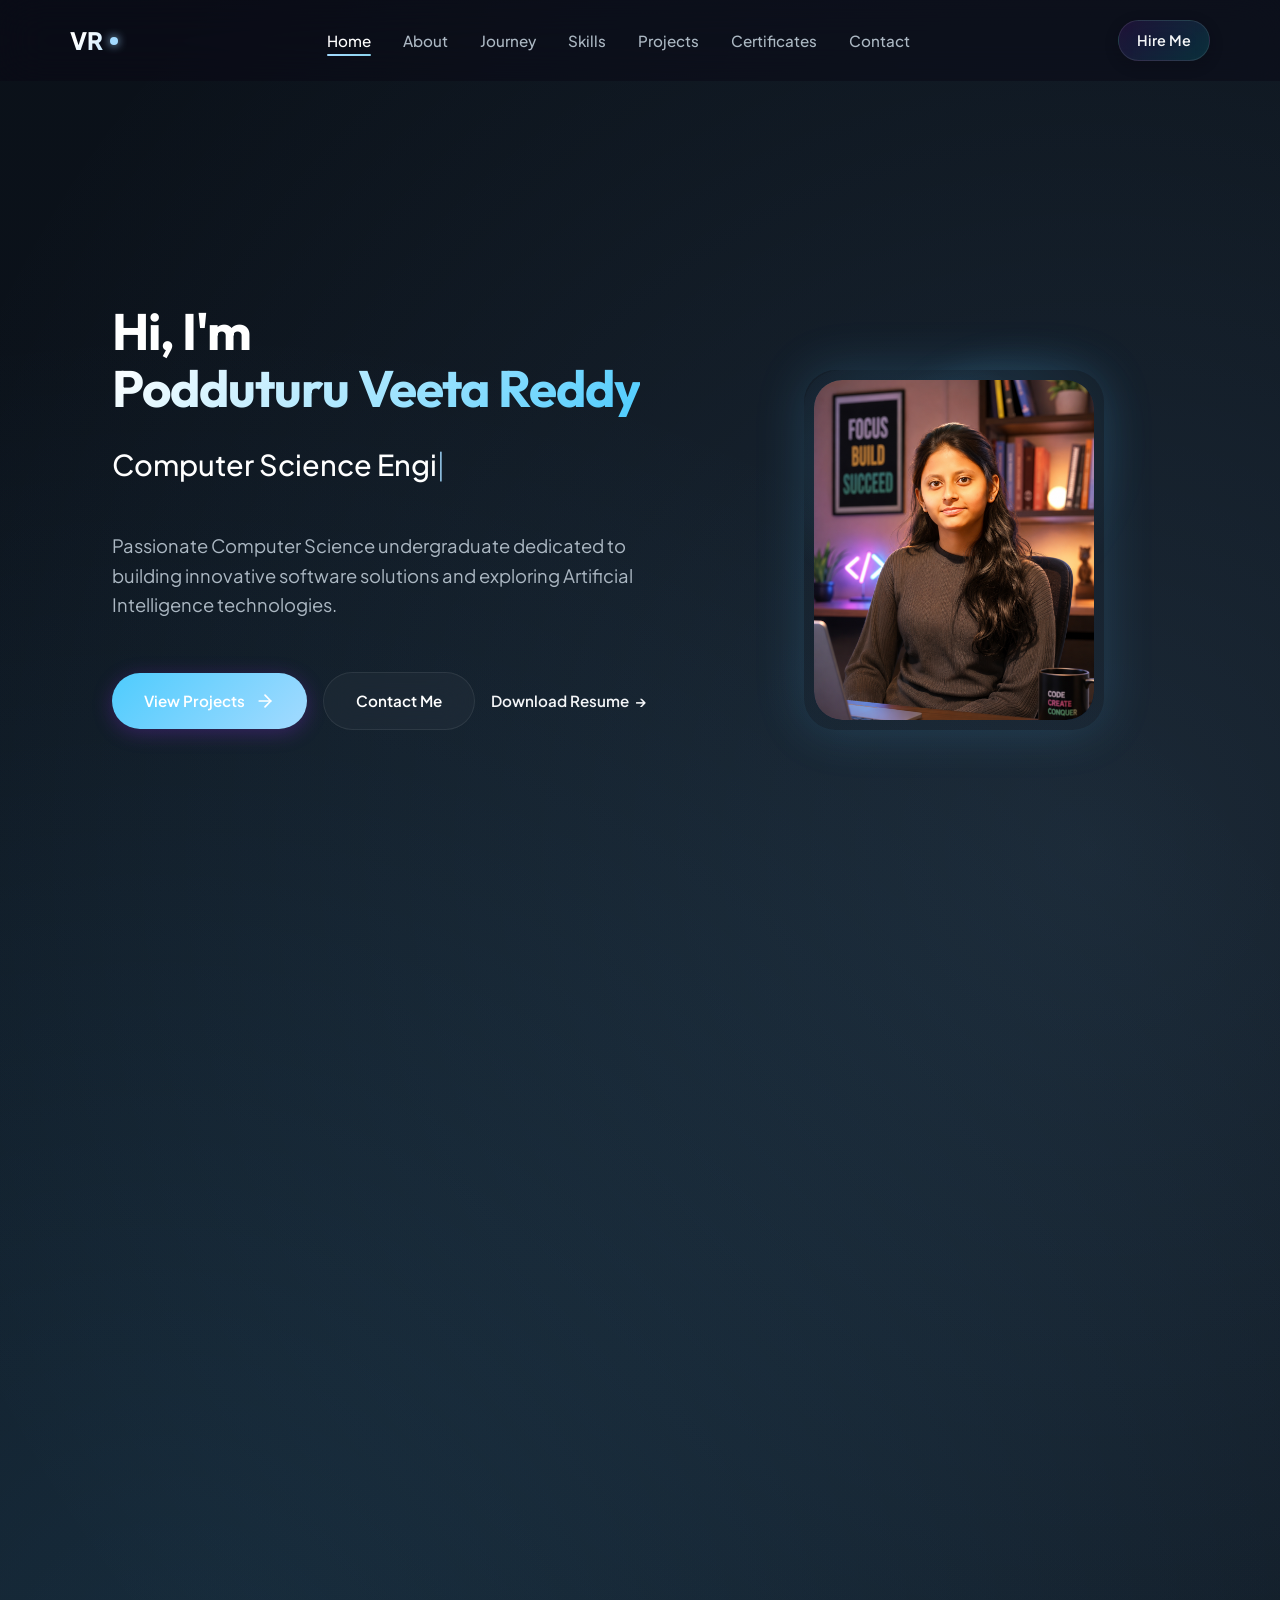
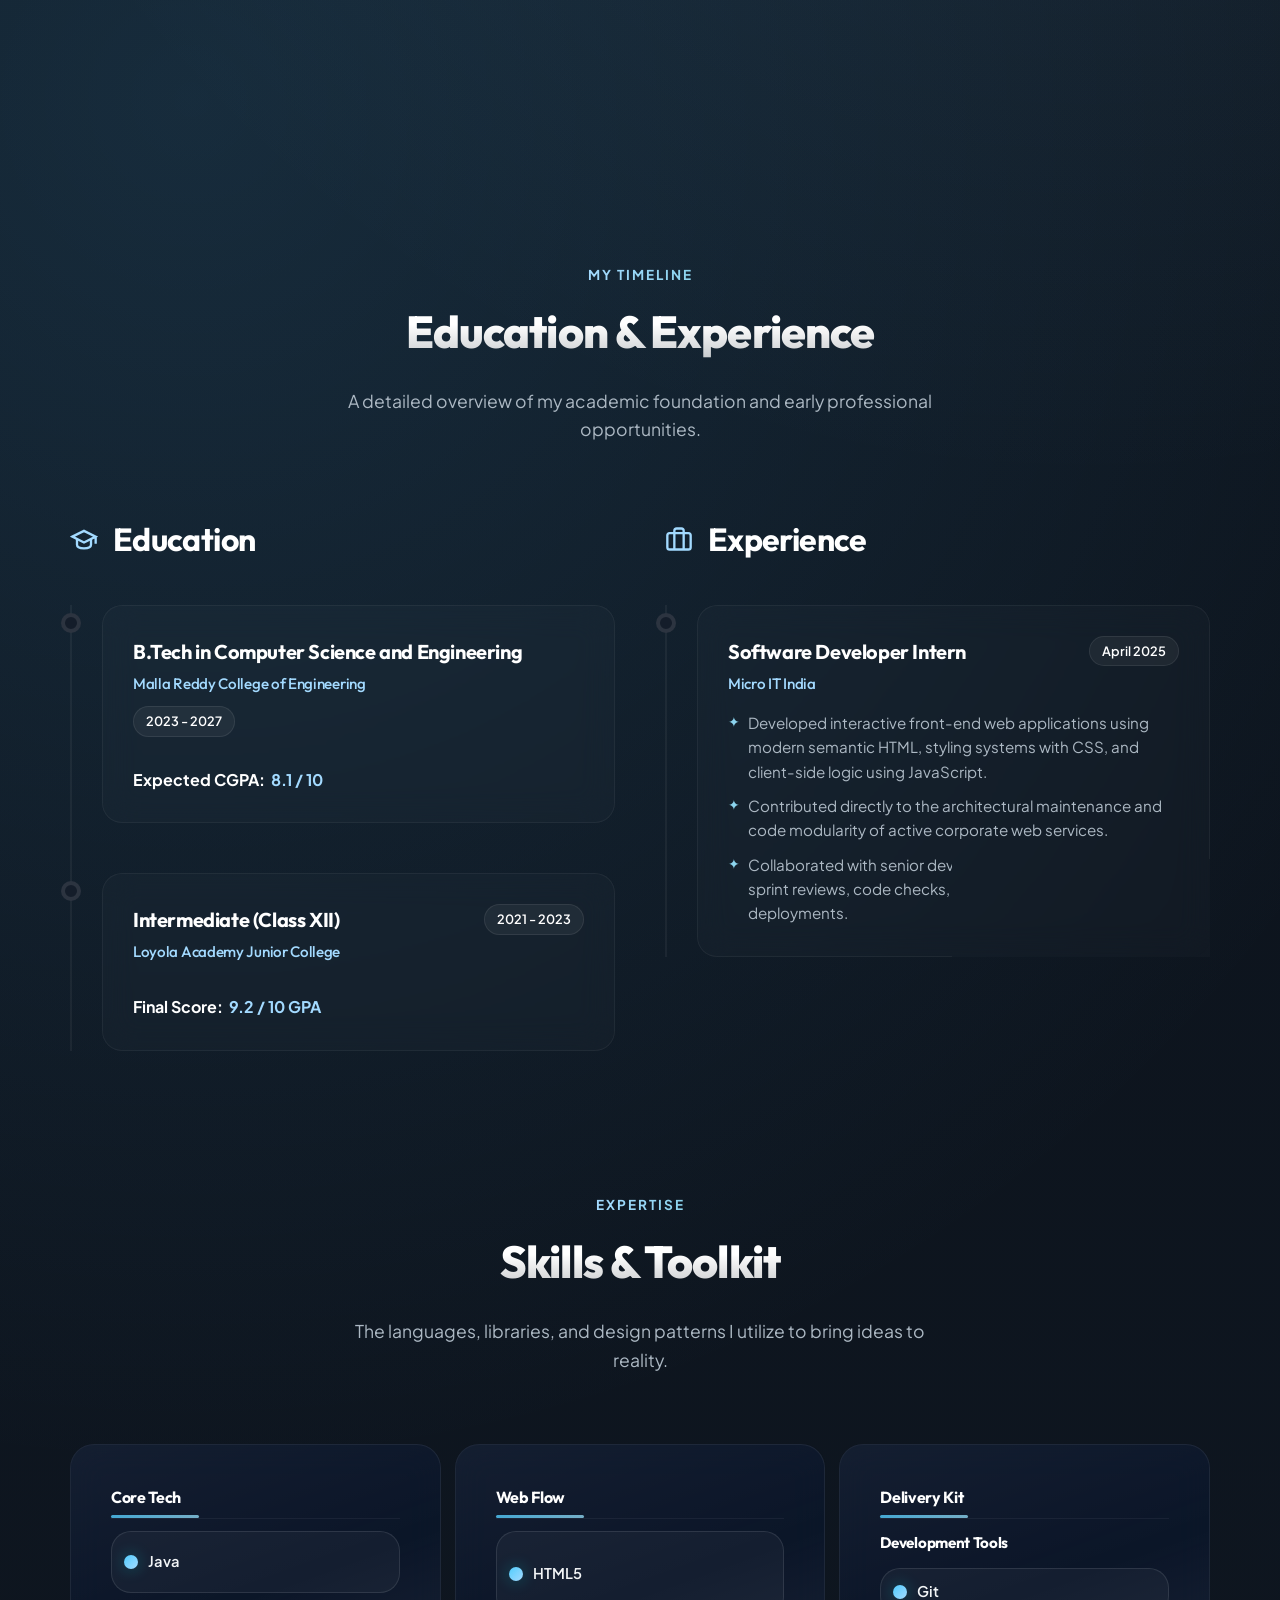
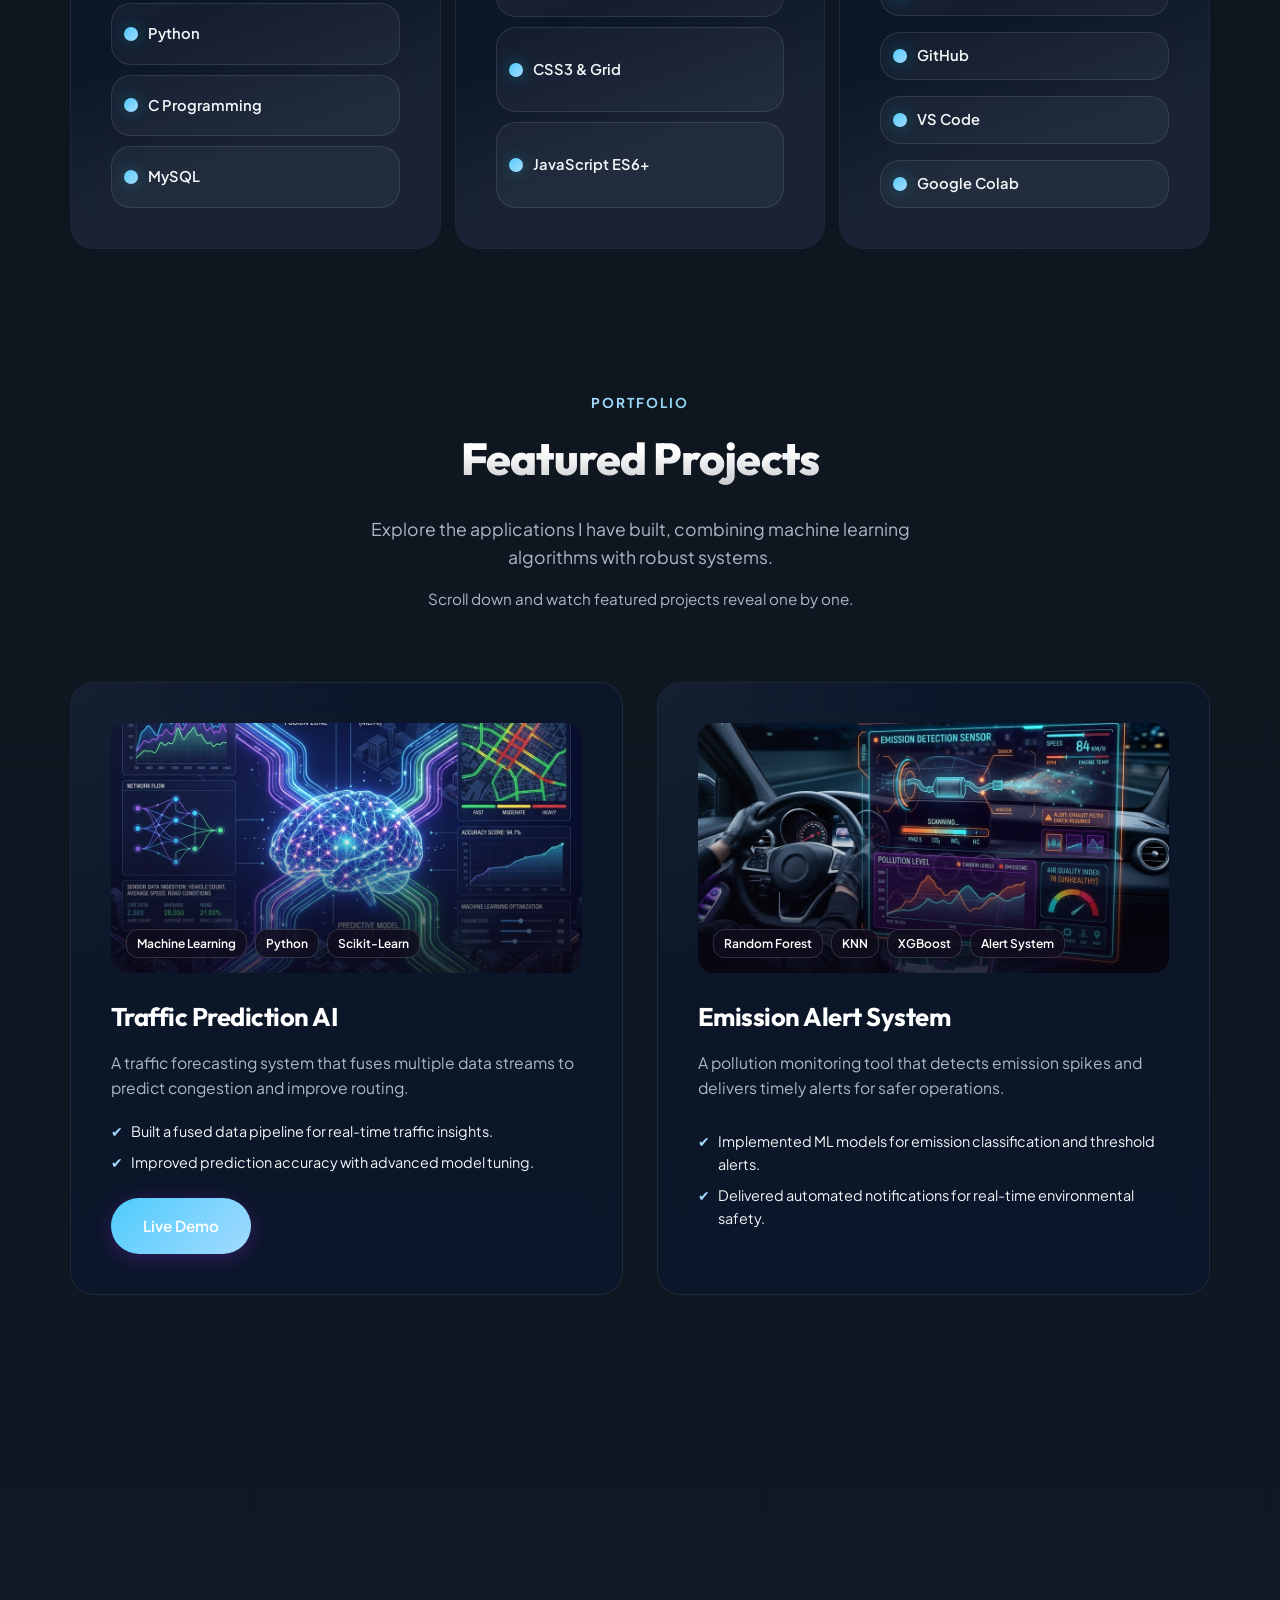
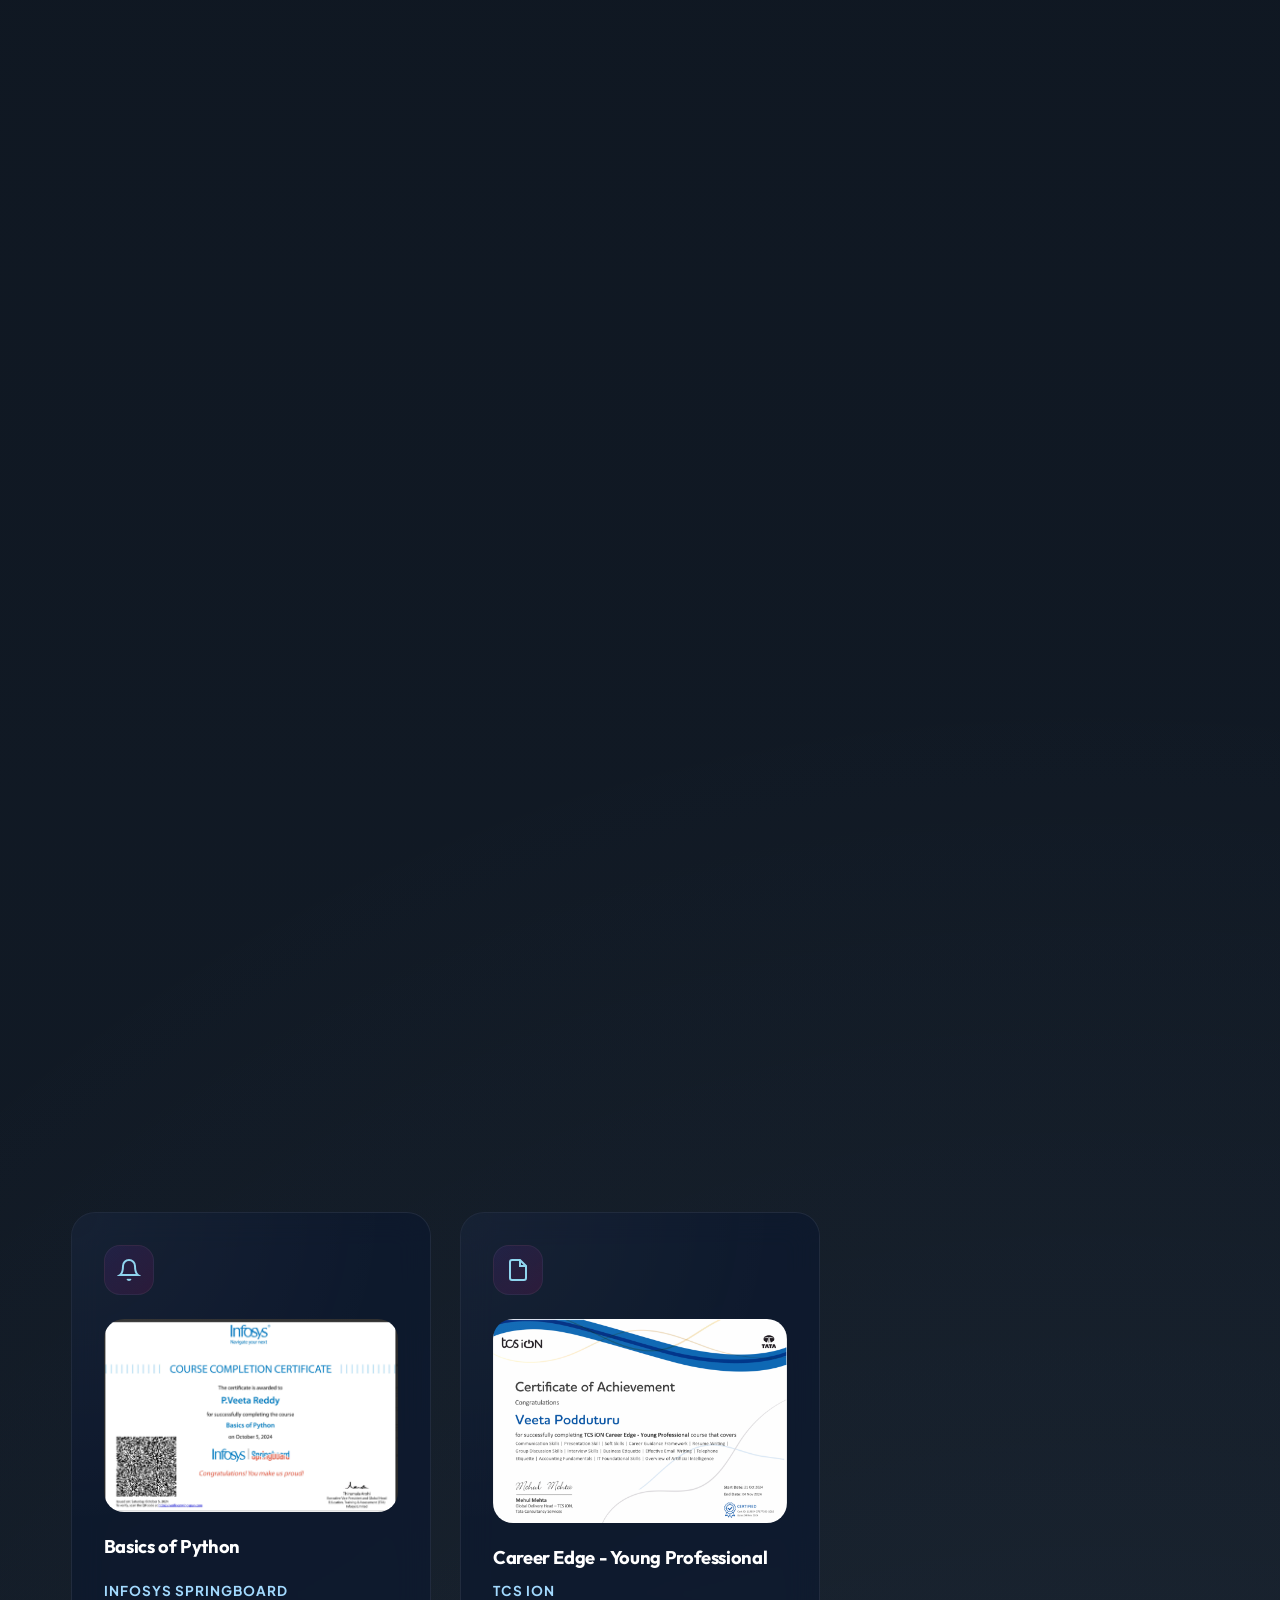
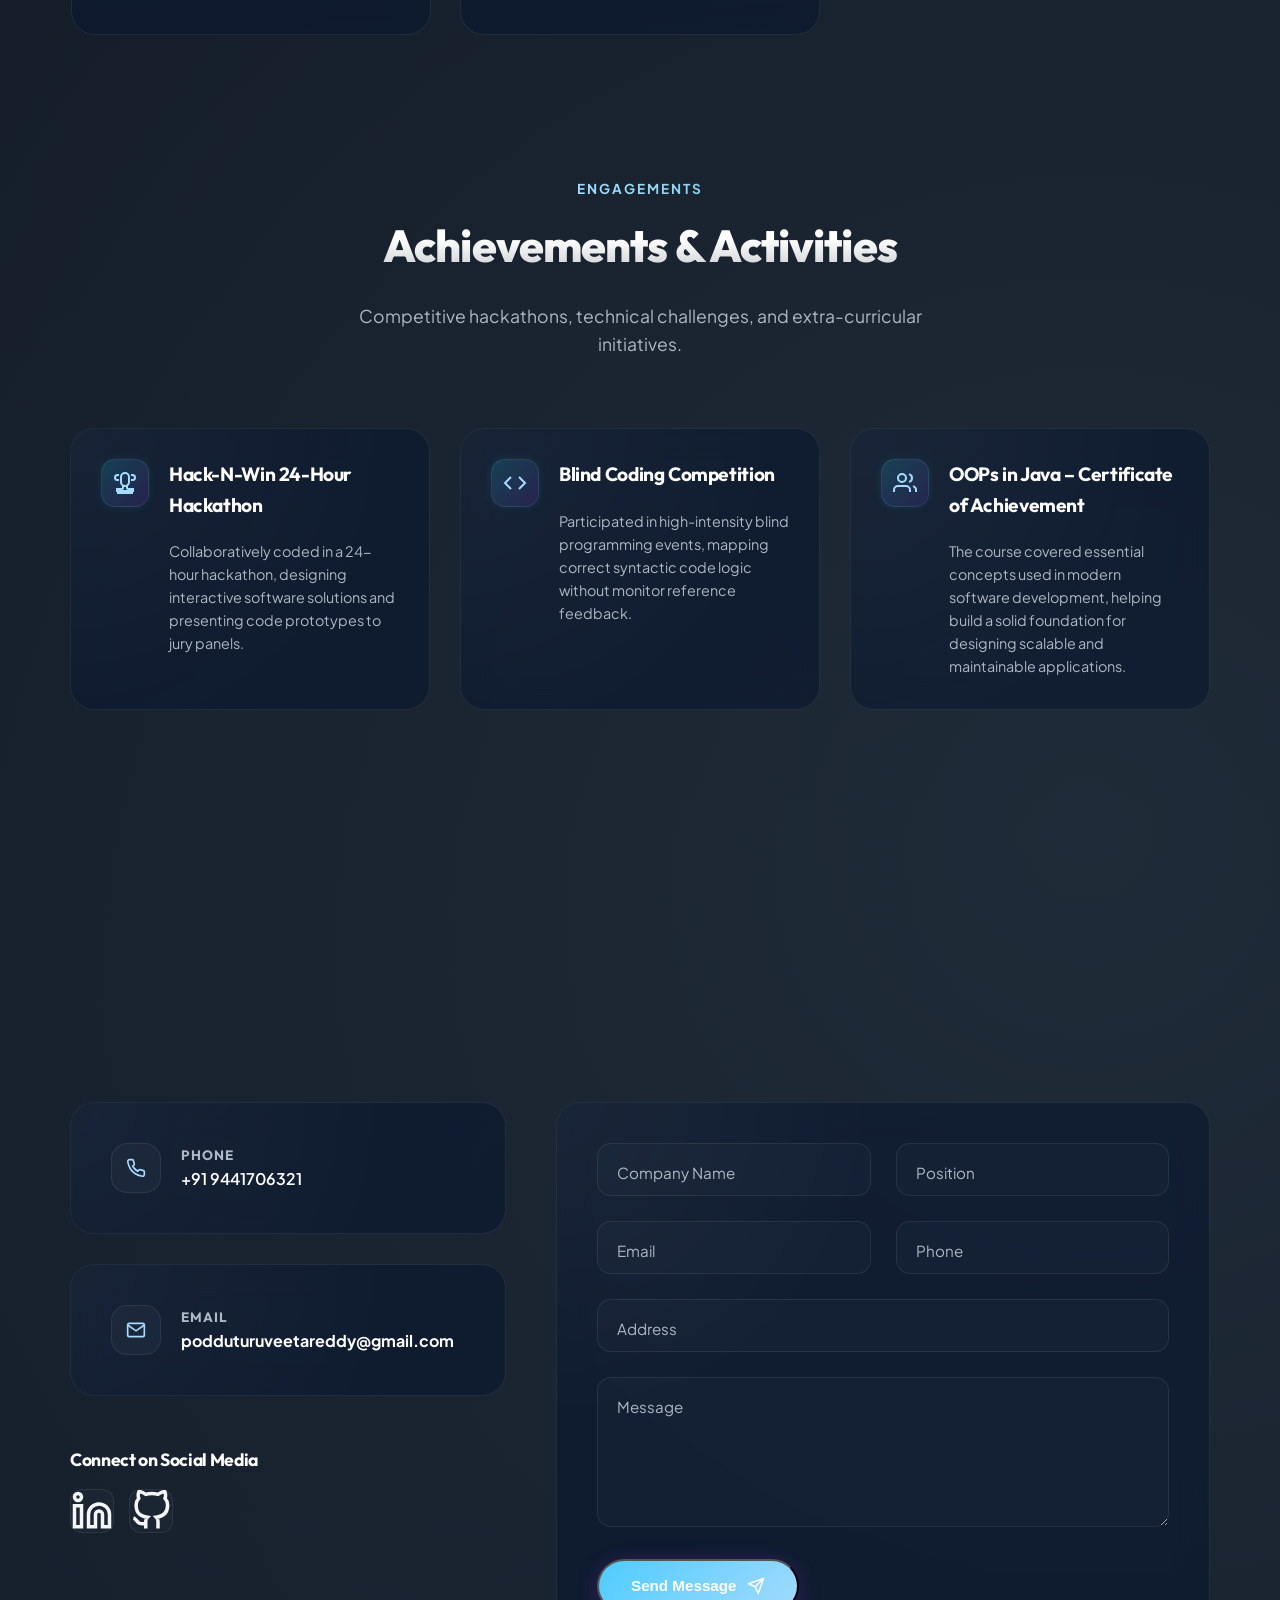
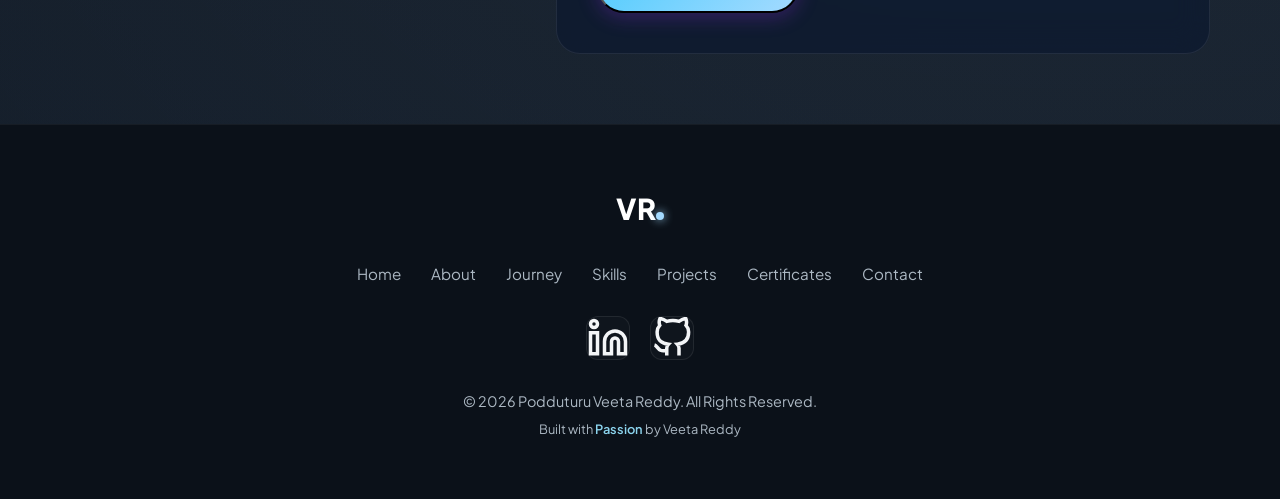
<file: index.html>
<!DOCTYPE html>
<html lang="en">

<head>
  <meta charset="UTF-8">
  <meta name="viewport" content="width=device-width, initial-scale=1.0">

  <!-- SEO Meta Tags -->
  <title>Podduturu Veeta Reddy | CS Engineering Student & Software Developer Portfolio</title>
  <meta name="description"
    content="Personal portfolio of Podduturu Veeta Reddy, a Computer Science Engineering student, Software Developer, and AI Enthusiast. Exploring machine learning, web development, and software engineering.">
  <meta name="keywords"
    content="Podduturu Veeta Reddy, Veeta Reddy, Portfolio, Computer Science Student, Software Developer, AI Enthusiast, Web Developer, Java, Python, Machine Learning">
  <meta name="author" content="Podduturu Veeta Reddy">

  <!-- Favicon (Fallback character) -->
  <link rel="icon"
    href="data:image/svg+xml,<svg xmlns=%22http://www.w3.org/2000/svg%22 viewBox=%220 0 100 100%22><text y=%22.9em%22 font-size=%2290%22>⚡</text></svg>">

  <!-- Core Stylesheet -->
  <link rel="stylesheet" href="style.css">
</head>

<body>

  <!-- Interactive Scroll Progress Indicator -->
  <div class="scroll-progress-container" aria-hidden="true">
    <div class="scroll-progress-bar" id="scroll-bar"></div>
  </div>

  <!-- Loading Screen Animation -->
  <div class="preloader" id="preloader" role="dialog" aria-modal="true" aria-label="Loading portfolio website">
    <div class="preloader-logo" aria-hidden="true">VR</div>
    <div class="preloader-bar-container">
      <div class="preloader-bar" id="preloader-bar" style="width: 0%;"></div>
    </div>
    <div class="preloader-text" id="preloader-text">0%</div>
  </div>

  <!-- Floating Sticky Navigation Bar -->
  <header id="header">
    <div class="navbar-container">
      <a href="#home" class="logo" aria-label="Veeta Reddy Logo">
        VR<span class="logo-dot"></span>
      </a>

      <nav aria-label="Main Navigation">
        <ul class="nav-links" id="nav-links">
          <li><a href="#home" class="active">Home</a></li>
          <li><a href="#about">About</a></li>
          <li><a href="#education-experience">Journey</a></li>
          <li><a href="#skills">Skills</a></li>
          <li><a href="#projects">Projects</a></li>
          <li><a href="#certifications">Certificates</a></li>
          <li><a href="#contact">Contact</a></li>
        </ul>
      </nav>

      <a href="#contact" class="nav-btn">Hire Me</a>

      <button class="hamburger" id="hamburger-menu" aria-expanded="false" aria-controls="nav-links"
        aria-label="Toggle navigation menu">
        <span></span>
        <span></span>
        <span></span>
      </button>
    </div>
  </header>

  <main>
    <!-- Hero Section -->
    <section class="hero-section" id="home">
      <div class="container">
        <div class="hero-card reveal">
          <div class="hero-grid">

            <div class="hero-content reveal">
            <h1 class="hero-title">
              Hi, I'm <br>
              <span class="gradient-name">Podduturu Veeta Reddy</span>
            </h1>

            <div class="hero-tagline" aria-live="polite">
              <span id="typed-text"></span><span class="typing-cursor" aria-hidden="true">|</span>
            </div>

            <p class="hero-desc">
              Passionate Computer Science undergraduate dedicated to building innovative software solutions and
              exploring Artificial Intelligence technologies.
            </p>

            <div class="hero-ctas">
              <a href="#projects" class="btn btn-primary">
                View Projects
                <svg xmlns="http://www.w3.org/2000/svg" width="20" height="20" viewBox="0 0 24 24" fill="none"
                  stroke="currentColor" stroke-width="2" stroke-linecap="round" stroke-linejoin="round"
                  aria-hidden="true">
                  <line x1="5" y1="12" x2="19" y2="12"></line>
                  <polyline points="12 5 19 12 12 19"></polyline>
                </svg>
              </a>
              <a href="#contact" class="btn btn-secondary">
                Contact Me
              </a>
              <a href="assets/Veeta_Reddy_Resume.pdf" class="btn-text" id="resume-download"
                download="podduturu_veeta_reddy-resume.pdf" aria-label="Download Podduturu Veeta Reddy's Resume PDF">
                Download Resume
                <span aria-hidden="true">→</span>
              </a>
            </div>
          </div>

          <div class="hero-visual reveal reveal-delay-2">
              <div class="profile-border-wrapper">
                <div class="profile-inner-container">
                  <div class="profile-card">
                    <div class="profile-face profile-face-front">
                      <img src="assets/profile.png" alt="Podduturu Veeta Reddy avatar portrait" class="profile-img">
                    </div>
                    <div class="profile-face profile-face-back" aria-hidden="true">
                      <img src="assets/profile.png" alt="Podduturu Veeta Reddy avatar portrait" class="profile-back-img">
                      <div class="profile-back-content">
                        <span>AI-focused</span>
                        <h4>Podduturu Veeta Reddy</h4>
                        <p>Software developer blending modern web apps with intelligent systems.</p>
                        <div class="profile-skill-pill">Java · Python · Machine Learning</div>
                      </div>
                    </div>
                  </div>
                </div>
              </div>
            </div>
        </div>
      </div>
    </section>

    <!-- About Me Section -->
    <section class="about-section" id="about">
      <div class="container">

        <div class="section-header reveal">
          <span class="section-subtitle">Introduction</span>
          <h2 class="section-title">About Me</h2>
          <div class="section-desc">Get to know my professional journey, career objectives, and what motivates me as a
            developer.</div>
        </div>

        <div class="about-grid">

          <div class="glass-card about-card-left reveal">
            <h3 class="about-highlight-title">
              Building the future through code, algorithms, and continuous learning.
            </h3>
            <p class="about-text">
              I am a dedicated Computer Science and Engineering student at Malla Reddy College of Engineering. My
              academic journey is driven by a deep curiosity about how systems scale and how data can be leveraged to
              build intelligent applications.
            </p>
            <p class="about-text">
              With a strong foundation in programming languages like Java, Python, and C, and expertise in database
              technologies like MySQL, I enjoy building solid backend logic and integrating it with modern, interactive
              frontends. My current focus is specializing in Artificial Intelligence and Machine Learning algorithms.
            </p>

          </div>

          <div class="stats-panel reveal reveal-delay-2">
            <div class="stat-card">
              <div class="stat-num" data-val="8.1">0</div>
              <div class="stat-label">B.Tech CGPA</div>
            </div>

            <div class="stat-card">
              <div class="stat-num" data-val="9.2">0</div>
              <div class="stat-label">Intermediate GPA</div>
            </div>

            <div class="stat-card">
              <div class="stat-num" data-val="2">0</div>
              <div class="stat-label">Major Projects</div>
            </div>

            <div class="stat-card">
              <div class="stat-num" data-val="4">0</div>
              <div class="stat-label">Certifications</div>
            </div>
          </div>

        </div>
      </div>
    </section>

    <!-- Education and Experience Section -->
    <section class="education-experience-section" id="education-experience">
      <div class="container">

        <div class="section-header reveal">
          <span class="section-subtitle">My Timeline</span>
          <h2 class="section-title">Education & Experience</h2>
          <div class="section-desc">A detailed overview of my academic foundation and early professional opportunities.
          </div>
        </div>

        <div class="timeline-grid">

          <!-- Education Timeline -->
          <div class="reveal">
            <h3 class="timeline-section-title">
              <svg viewBox="0 0 24 24" fill="none" stroke="currentColor" stroke-width="2" aria-hidden="true">
                <path d="M22 10v6M2 10l10-5 10 5-10 5z" />
                <path d="M6 12v5c0 2 2 3 6 3s6-1 6-3v-5" />
              </svg>
              Education
            </h3>

            <div class="timeline-container">
              <div class="timeline-glow-bar" id="edu-timeline-glow"></div>

              <div class="timeline-item">
                <div class="timeline-dot"></div>
                <div class="timeline-card">
                  <div class="timeline-header">
                    <div class="timeline-meta">
                      <h3>B.Tech in Computer Science and Engineering</h3>
                      <h4>Malla Reddy College of Engineering</h4>
                    </div>
                    <span class="timeline-date">2023 - 2027</span>
                  </div>
                  <div class="timeline-body">
                    
                    <div class="timeline-grade">Expected CGPA: <span>8.1 / 10</span></div>
                  </div>
                </div>
              </div>

              <div class="timeline-item">
                <div class="timeline-dot"></div>
                <div class="timeline-card">
                  <div class="timeline-header">
                    <div class="timeline-meta">
                      <h3>Intermediate (Class XII)</h3>
                      <h4>Loyola Academy Junior College</h4>
                    </div>
                    <span class="timeline-date">2021 - 2023</span>
                  </div>
                  <div class="timeline-body">
                    <div class="timeline-grade">Final Score: <span>9.2 / 10 GPA</span></div>
                  </div>
                </div>
              </div>

            </div>
          </div>

          <!-- Experience Timeline -->
          <div class="reveal reveal-delay-2">
            <h3 class="timeline-section-title">
              <svg viewBox="0 0 24 24" fill="none" stroke="currentColor" stroke-width="2" aria-hidden="true">
                <rect x="2" y="7" width="20" height="14" rx="2" ry="2" />
                <path d="M16 21V5a2 2 0 0 0-2-2h-4a2 2 0 0 0-2 2v16" />
              </svg>
              Experience
            </h3>

            <div class="timeline-container">
              <div class="timeline-glow-bar" id="exp-timeline-glow"></div>

              <div class="timeline-item">
                <div class="timeline-dot"></div>
                <div class="timeline-card">
                  <div class="timeline-header">
                    <div class="timeline-meta">
                      <h3>Software Developer Intern</h3>
                      <h4>Micro IT India</h4>
                    </div>
                    <span class="timeline-date">April 2025</span>
                  </div>
                  <div class="timeline-body">
                    <ul aria-label="Internship Responsibilities">
                      <li>Developed interactive front-end web applications using modern semantic HTML, styling systems
                        with CSS, and client-side logic using JavaScript.</li>
                      <li>Contributed directly to the architectural maintenance and code modularity of active corporate
                        web services.</li>
                      <li>Collaborated with senior developer teams, participating in sprint reviews, code checks, and
                        real-world project deployments.</li>
                    </ul>
                  </div>
                </div>
              </div>

            </div>
          </div>

        </div>
      </div>
    </section>

    <!-- Skills Section -->
    <section class="skills-section" id="skills">
      <div class="container">

        <div class="section-header reveal">
          <span class="section-subtitle">Expertise</span>
          <h2 class="section-title">Skills & Toolkit</h2>
          <div class="section-desc">The languages, libraries, and design patterns I utilize to bring ideas to reality.
          </div>
        </div>

        <div class="skills-grid">

          <!-- Programming & Databases -->
          <div class="glass-card skills-card reveal">
            <div class="skills-card-header">
              <h3>Core Tech</h3>
            </div>

            <div class="skills-list skill-chips-grid">
              <span class="skill-chip" data-percent="88%">Java</span>
              <span class="skill-chip" data-percent="85%">Python</span>
              <span class="skill-chip" data-percent="78%">C Programming</span>
              <span class="skill-chip" data-percent="72%">MySQL</span>
            </div>
          </div>

          <!-- Web Technologies -->
          <div class="glass-card skills-card reveal reveal-delay-2">
            <div class="skills-card-header">
              <h3>Web Flow</h3>
            </div>

            <div class="skills-list skill-chips-grid">
              <span class="skill-chip" data-percent="92%">HTML5</span>
              <span class="skill-chip" data-percent="90%">CSS3 & Grid</span>
              <span class="skill-chip" data-percent="84%">JavaScript ES6+</span>
            </div>
          </div>

          <!-- Tools & Soft Skills -->
          <div class="glass-card skills-card reveal reveal-delay-3">
            <div class="skills-card-header">
              <h3>Delivery Kit</h3>
            </div>

            <div class="skills-list skill-chip-columns">
              <div class="skill-category">
                <h4>Development Tools</h4>
                <div class="skills-badges">
                  <span class="skill-chip" data-percent="88%">Git</span>
                  <span class="skill-chip" data-percent="86%">GitHub</span>
                  <span class="skill-chip" data-percent="95%">VS Code</span>
                  <span class="skill-chip" data-percent="80%">Google Colab</span>
                </div>
              </div>

            </div>
          </div>

        </div>
      </div>
    </section>

    <!-- Projects Section -->
    <section class="projects-section" id="projects">
      <div class="container">

        <div class="section-header reveal">
          <span class="section-subtitle">Portfolio</span>
          <h2 class="section-title">Featured Projects</h2>
          <div class="section-desc">Explore the applications I have built, combining machine learning algorithms with
            robust systems.</div>
          <p class="project-instruction">Scroll down to see featured projects appear one by one.</p>
        </div>

        <div class="projects-grid">

          <!-- Project 1 -->
          <div class="glass-card project-card reveal">
            <div class="project-img-wrapper">
              <img src="assets/traffic.png"
                alt="Multi-Stream Feature Fusion Traffic Prediction dashboard conceptual design" class="project-img">
              <div class="project-glow-overlay"></div>
              <div class="project-badges">
                <span class="project-badge">Machine Learning</span>
                <span class="project-badge">Python</span>
                <span class="project-badge">Scikit-Learn</span>
              </div>
            </div>

            <h3>Traffic Prediction AI</h3>
            <p class="project-desc">
              A traffic forecasting system that fuses multiple data streams to predict congestion and improve routing.
            </p>

            <ul class="project-features" aria-label="Key project features">
              <li>Built a fused data pipeline for real-time traffic insights.</li>
              <li>Improved prediction accuracy with advanced model tuning.</li>
            </ul>
            <div class="project-links">
              <a href="https://amultistreamfeaturefusionapproach-production.up.railway.app" target="_blank" rel="noopener noreferrer" class="btn btn-primary">Live Demo</a>
            </div>
          </div>

          <!-- Project 2 -->
          <div class="glass-card project-card reveal reveal-delay-2">
            <div class="project-img-wrapper">
              <img src="assets/emission.png" alt="Vehicle Emission Detection and Alert System diagram representation"
                class="project-img">
              <div class="project-glow-overlay"></div>
              <div class="project-badges">
                <span class="project-badge">Random Forest</span>
                <span class="project-badge">KNN</span>
                <span class="project-badge">XGBoost</span>
                <span class="project-badge">Alert System</span>
              </div>
            </div>

            <h3>Emission Alert System</h3>
            <p class="project-desc">
              A pollution monitoring tool that detects emission spikes and delivers timely alerts for safer operations.
            </p>

            <ul class="project-features" aria-label="Key project features">
              <li>Implemented ML models for emission classification and threshold alerts.</li>
              <li>Delivered automated notifications for real-time environmental safety.</li>
            </ul>
          </div>

          <div class="glass-card project-card reveal reveal-delay-3">
            <div class="project-img-wrapper">
              <img src="assets/traffic.png" alt="Application Tracking System workflow dashboard preview"
                class="project-img">
              <div class="project-glow-overlay"></div>
              <div class="project-badges">
                <span class="project-badge">Application Tracking</span>
                <span class="project-badge">Python</span>
                <span class="project-badge">Automation</span>
                <span class="project-badge">Recruitment</span>
              </div>
            </div>

            <h3>Application Tracking System</h3>
            <p class="project-desc">
              A recruitment workflow system that tracks applications, manages candidate stages, and automates communication.
            </p>

            <ul class="project-features" aria-label="Key project features">
              <li>Built an end-to-end ATS with candidate filtering and stage tracking.</li>
              <li>Automated status updates and review scheduling for hiring teams.</li>
            </ul>
            <div class="project-links">
              <a href="https://github.com/veeta03/talentiq" target="_blank" rel="noopener noreferrer" class="btn btn-primary">GitHub</a>
            </div>
          </div>

        </div>
      </div>
    </section>

    <!-- Certifications Section -->
    <section class="certifications-section" id="certifications">
      <div class="container">

        <div class="section-header reveal">
          <span class="section-subtitle">Credentials</span>
          <h2 class="section-title">Certifications</h2>
          <div class="section-desc">Professional specializations and course completions verifying my technical skills.
          </div>
        </div>

        <div class="certifications-grid">

          <!-- Cert 1 -->
          <a href="assets/AI%20Fundamentals%20IBM.pdf" target="_blank" rel="noopener noreferrer" class="glass-card cert-card reveal cert-link">
            <div class="cert-icon" aria-hidden="true">
              <svg viewBox="0 0 24 24" fill="none" stroke="currentColor" stroke-width="2">
                <path d="M12 22s8-4 8-10V5l-8-3-8 3v7c0 6 8 10 8 10z" />
              </svg>
            </div>
            <div class="cert-preview">
              <img src="assets/Screenshot 2026-06-04 113021.png" alt="AI Fundamentals Certificate" />
            </div>
            <h3>Artificial Intelligence Fundamentals</h3>
            <span class="cert-org">IBM SkillsBuild</span>
          </a>

          <!-- Cert 2 -->
          <a href="assets/Screenshot%202026-06-04%20010802.png" target="_blank" rel="noopener noreferrer" class="glass-card cert-card reveal reveal-delay-1 cert-link">
            <div class="cert-icon" aria-hidden="true">
              <svg viewBox="0 0 24 24" fill="none" stroke="currentColor" stroke-width="2">
                <polygon points="12 2 2 7 12 12 22 7 12 2" />
                <polyline points="2 17 12 22 22 17" />
                <polyline points="2 12 12 17 22 12" />
              </svg>
            </div>
            <div class="cert-preview">
              <img src="assets/Screenshot 2026-06-04 010802.png" alt="NxtWave AI Certification" />
            </div>
            <h3>NxtWave AI Certification</h3>
            <span class="cert-org">NxtWave (AI for Students)</span>
          </a>

          <!-- Cert 3 -->
          <a href="assets/Screenshot%202026-06-04%20113159.png" target="_blank" rel="noopener noreferrer" class="glass-card cert-card reveal reveal-delay-2 cert-link">
            <div class="cert-icon" aria-hidden="true">
              <svg viewBox="0 0 24 24" fill="none" stroke="currentColor" stroke-width="2">
                <path d="M18 8A6 6 0 0 0 6 8c0 7-3 9-3 9h18s-3-2-3-9" />
                <path d="M13.73 21a2 2 0 0 1-3.46 0" />
              </svg>
            </div>
            <div class="cert-preview">
              <img src="assets/Screenshot 2026-06-04 113159.png" alt="Python Fundamentals Certificate" />
            </div>
            <h3>Python Foundation</h3>
            <span class="cert-org">Infosys Springboard</span>
          </a>

          <!-- Cert 4 -->
          <a href="assets/Screenshot%202026-06-03%20041242.png" target="_blank" rel="noopener noreferrer" class="glass-card cert-card reveal reveal-delay-3 cert-link">
            <div class="cert-icon" aria-hidden="true">
              <svg viewBox="0 0 24 24" fill="none" stroke="currentColor" stroke-width="2">
                <path d="M18 8A6 6 0 0 0 6 8c0 7-3 9-3 9h18s-3-2-3-9" />
                <path d="M13.73 21a2 2 0 0 1-3.46 0" />
              </svg>
            </div>
            <div class="cert-preview">
              <img src="assets/Screenshot 2026-06-03 041242.png" alt="Basics of Python Certificate" />
            </div>
            <h3>Basics of Python</h3>
            <span class="cert-org">Infosys Springboard</span>
          </a>

          <!-- Cert 5 -->
          <a href="assets/Screenshot%202026-06-03%20042108.png" target="_blank" rel="noopener noreferrer" class="glass-card cert-card reveal reveal-delay-4 cert-link">
            <div class="cert-icon" aria-hidden="true">
              <svg viewBox="0 0 24 24" fill="none" stroke="currentColor" stroke-width="2">
                <path d="M14 2H6a2 2 0 0 0-2 2v16a2 2 0 0 0 2 2h12a2 2 0 0 0 2-2V8z" />
                <polyline points="14 2 14 8 20 8" />
              </svg>
            </div>
            <div class="cert-preview">
              <img src="assets/Screenshot 2026-06-03 042108.png" alt="Career Edge Certificate" />
            </div>
            <h3>Career Edge - Young Professional</h3>
            <span class="cert-org">TCS iON</span>
          </a>

        </div>
      </div>
    </section>

    <!-- Achievements & Activities Section -->
    <section class="achievements-section" id="achievements">
      <div class="container">

        <div class="section-header reveal">
          <span class="section-subtitle">Engagements</span>
          <h2 class="section-title">Achievements & Activities</h2>
          <div class="section-desc">Competitive hackathons, technical challenges, and extra-curricular initiatives.
          </div>
        </div>

        <div class="achievements-grid">

          <!-- Achievement 1 -->
          <a href="https://drive.google.com/drive/folders/1VB6utmc6RDn-3t1yJWyODvOBFK7R7ljk?usp=drive_link" target="_blank" rel="noopener noreferrer" class="achievement-link">
            <div class="glass-card achievement-card reveal">
              <div class="achievement-icon" aria-hidden="true">
                <svg viewBox="0 0 24 24" fill="none" stroke="currentColor" stroke-width="2">
                  <path
                    d="M6 9H4.5a2.5 2.5 0 0 1 0-5H6M18 9h1.5a2.5 2.5 0 0 0 0-5H18M4 22h16M10 14.66V17c0 .55-.45 1-1 1H4v2h16v-2h-5c-.55 0-1-.45-1-1v-2.34M12 2a4 4 0 0 0-4 4v5c0 2.2 1.8 4 4 4s4-1.8 4-4V6a4 4 0 0 0-4-4z" />
                </svg>
              </div>
              <div class="achievement-info">
                <h3>Hack-N-Win 24-Hour Hackathon</h3>
                <p>Collaboratively coded in a 24-hour hackathon, designing interactive software solutions and presenting
                  code prototypes to jury panels.</p>
              </div>
            </div>
          </a>

          <!-- Achievement 2 -->
          <a href="assets/Screenshot 2026-06-04 112001.png" target="_blank" rel="noopener noreferrer" class="achievement-link">
            <div class="glass-card achievement-card reveal reveal-delay-1">
              <div class="achievement-icon" aria-hidden="true">
                <svg viewBox="0 0 24 24" fill="none" stroke="currentColor" stroke-width="2">
                  <polyline points="16 18 22 12 16 6" />
                  <polyline points="8 6 2 12 8 18" />
                </svg>
              </div>
              <div class="achievement-info">
                <h3>Blind Coding Competition</h3>
                <p>Participated in high-intensity blind programming events, mapping correct syntactic code logic without
                  monitor reference feedback.</p>
              </div>
            </div>
          </a>

          <!-- Achievement 3 -->
          <a href="assets/Screenshot 2026-06-04 113639.png" target="_blank" rel="noopener noreferrer" class="achievement-link">
            <div class="glass-card achievement-card reveal reveal-delay-2">
              <div class="achievement-icon" aria-hidden="true">
                <svg viewBox="0 0 24 24" fill="none" stroke="currentColor" stroke-width="2">
                  <path d="M17 21v-2a4 4 0 0 0-4-4H5a4 4 0 0 0-4 4v2" />
                  <circle cx="9" cy="7" r="4" />
                  <path d="M23 21v-2a4 4 0 0 0-3-3.87" />
                  <path d="M16 3.13a4 4 0 0 1 0 7.75" />
                </svg>
              </div>
              <div class="achievement-info">
                <h3>OOPs in Java – Certificate of Achievement</h3>
                <p>The course covered essential concepts used in modern software development, helping build a solid foundation for designing scalable and maintainable applications.</p>
              </div>
            </div>
          </a>

        </div>
      </div>
    </section>

    <!-- Contact Section -->
    <section class="contact-section" id="contact">
      <div class="container">

        <div class="section-header reveal">
          <span class="section-subtitle">Get in Touch</span>
          <h2 class="section-title">Contact Me</h2>
          <div class="section-desc">Have a project in mind, an opportunity, or just want to connect? Reach out below!
          </div>
        </div>

        <div class="contact-grid">

          <!-- Contact Info -->
          <div class="contact-info-panel reveal">
            <div class="glass-card contact-card">
              <div class="contact-icon-box" aria-hidden="true">
                <svg viewBox="0 0 24 24" fill="none" stroke="currentColor" stroke-width="2">
                  <path
                    d="M22 16.92v3a2 2 0 0 1-2.18 2 19.79 19.79 0 0 1-8.63-3.07 19.5 19.5 0 0 1-6-6 19.79 19.79 0 0 1-3.07-8.67A2 2 0 0 1 4.11 2h3a2 2 0 0 1 2 1.72 12.84 12.84 0 0 0 .7 2.81 2 2 0 0 1-.45 2.11L8.09 9.91a16 16 0 0 0 6 6l1.27-1.27a2 2 0 0 1 2.11-.45 12.84 12.84 0 0 0 2.81.7A2 2 0 0 1 22 16.92z" />
                </svg>
              </div>
              <div class="contact-details">
                <h4>Phone</h4>
                <p>+91 9441706321</p>
              </div>
            </div>

            <div class="glass-card contact-card">
              <div class="contact-icon-box" aria-hidden="true">
                <svg viewBox="0 0 24 24" fill="none" stroke="currentColor" stroke-width="2">
                  <path d="M4 4h16c1.1 0 2 .9 2 2v12c0 1.1-.9 2-2 2H4c-1.1 0-2-.9-2-2V6c0-1.1.9-2 2-2z" />
                  <polyline points="22,6 12,13 2,6" />
                </svg>
              </div>
              <div class="contact-details">
                <h4>Email</h4>
                <p><a href="mailto:podduturuveetareddy@gmail.com" class="email-link">podduturuveetareddy@gmail.com</a>
                </p>
              </div>
            </div>

            <div class="contact-socials-wrapper">
              <h3>Connect on Social Media</h3>
              <div class="social-buttons">
                <a href="https://www.linkedin.com/in/veeta-reddy-podduturu-799257349/" target="_blank" rel="noopener noreferrer" class="social-btn"
                  aria-label="LinkedIn Profile">
                  <svg viewBox="0 0 24 24" fill="none" stroke="currentColor" stroke-width="2" aria-hidden="true">
                    <path d="M16 8a6 6 0 0 1 6 6v7h-4v-7a2 2 0 0 0-2-2 2 2 0 0 0-2 2v7h-4v-7a6 6 0 0 1 6-6z" />
                    <rect x="2" y="9" width="4" height="12" />
                    <circle cx="4" cy="4" r="2" />
                  </svg>
                </a>
                <a href="https://github.com/veeta03" target="_blank" rel="noopener noreferrer"
                  class="social-btn" aria-label="GitHub Profile">
                  <svg viewBox="0 0 24 24" fill="none" stroke="currentColor" stroke-width="2" aria-hidden="true">
                    <path
                      d="M9 19c-5 1.5-5-2.5-7-3m14 6v-3.87a3.37 3.37 0 0 0-.94-2.61c3.14-.35 6.44-1.54 6.44-7A5.44 5.44 0 0 0 20 4.77 5.07 5.07 0 0 0 19.91 1S18.73.65 16 2.48a13.38 13.38 0 0 0-7 0C6.27.65 5.09 1 5.09 1A5.07 5.07 0 0 0 5 4.77a5.44 5.44 0 0 0-1.5 3.78c0 5.42 3.3 6.61 6.44 7A3.37 3.37 0 0 0 9 18.13V22">
                    </path>
                  </svg>
                </a>
              </div>
            </div>
          </div>

          <!-- Contact Form Panel -->
          <div class="glass-card reveal reveal-delay-2">
            <form class="contact-form" id="portfolio-contact-form" novalidate>
              <div class="form-group-row">
                <div class="form-group">
                  <input type="text" id="form-company" name="company" class="form-input" placeholder=" " required>
                  <label for="form-company" class="form-label">Company Name</label>
                  <div class="form-error" id="company-error">Please enter your company name</div>
                </div>
                <div class="form-group">
                  <input type="text" id="form-position" name="position" class="form-input" placeholder=" " required>
                  <label for="form-position" class="form-label">Position</label>
                  <div class="form-error" id="position-error">Please enter your position</div>
                </div>
              </div>

              <div class="form-group-row">
                <div class="form-group">
                  <input type="email" id="form-email" name="email" class="form-input" placeholder=" " required>
                  <label for="form-email" class="form-label">Email</label>
                  <div class="form-error" id="email-error">Please enter a valid email address</div>
                </div>
                <div class="form-group">
                  <input type="text" id="form-phone" name="phone" class="form-input" placeholder=" " required>
                  <label for="form-phone" class="form-label">Phone</label>
                  <div class="form-error" id="phone-error">Please enter your phone number</div>
                </div>
              </div>

              <div class="form-group">
                <input type="text" id="form-address" name="address" class="form-input" placeholder=" " required>
                <label for="form-address" class="form-label">Address</label>
                <div class="form-error" id="address-error">Please enter your address</div>
              </div>

              <div class="form-group">
                <textarea id="form-message" name="message" class="form-input" placeholder=" " required></textarea>
                <label for="form-message" class="form-label">Message</label>
                <div class="form-error" id="message-error">Please write a message</div>
              </div>

              <button type="submit" class="btn btn-primary"
                style="align-self: flex-start; min-width: 160px; justify-content: center;">
                Send Message
                <svg xmlns="http://www.w3.org/2000/svg" width="18" height="18" viewBox="0 0 24 24" fill="none"
                  stroke="currentColor" stroke-width="2" stroke-linecap="round" stroke-linejoin="round"
                  aria-hidden="true">
                  <line x1="22" y1="2" x2="11" y2="13"></line>
                  <polygon points="22 2 15 22 11 13 2 9 22 2"></polygon>
                </svg>
              </button>

              <div class="form-status-msg" id="form-status" role="alert"></div>
            </form>
          </div>

        </div>
      </div>
    </section>
  </main>

  <!-- Footer -->
  <footer>
    <div class="container">
      <div class="footer-content">
        <div class="footer-logo">
          VR<span class="logo-dot"></span>
        </div>

        <nav aria-label="Footer Navigation">
          <ul class="footer-nav">
            <li><a href="#home">Home</a></li>
            <li><a href="#about">About</a></li>
            <li><a href="#education-experience">Journey</a></li>
            <li><a href="#skills">Skills</a></li>
            <li><a href="#projects">Projects</a></li>
            <li><a href="#certifications">Certificates</a></li>
            <li><a href="#contact">Contact</a></li>
          </ul>
        </nav>

        <div class="footer-socials">
          <a href="https://www.linkedin.com/in/veeta-reddy-podduturu-799257349/" target="_blank" rel="noopener noreferrer" class="social-btn"
            aria-label="LinkedIn">
            <svg viewBox="0 0 24 24" fill="none" stroke="currentColor" stroke-width="2" aria-hidden="true">
              <path d="M16 8a6 6 0 0 1 6 6v7h-4v-7a2 2 0 0 0-2-2 2 2 0 0 0-2 2v7h-4v-7a6 6 0 0 1 6-6z" />
              <rect x="2" y="9" width="4" height="12" />
              <circle cx="4" cy="4" r="2" />
            </svg>
          </a>
          <a href="https://github.com/veeta03" target="_blank" rel="noopener noreferrer" class="social-btn"
            aria-label="GitHub">
            <svg viewBox="0 0 24 24" fill="none" stroke="currentColor" stroke-width="2" aria-hidden="true">
              <path
                d="M9 19c-5 1.5-5-2.5-7-3m14 6v-3.87a3.37 3.37 0 0 0-.94-2.61c3.14-.35 6.44-1.54 6.44-7A5.44 5.44 0 0 0 20 4.77 5.07 5.07 0 0 0 19.91 1S18.73.65 16 2.48a13.38 13.38 0 0 0-7 0C6.27.65 5.09 1 5.09 1A5.07 5.07 0 0 0 5 4.77a5.44 5.44 0 0 0-1.5 3.78c0 5.42 3.3 6.61 6.44 7A3.37 3.37 0 0 0 9 18.13V22">
              </path>
            </svg>
          </a>
        </div>

        <div class="footer-copyright">
          <p>&copy; 2026 Podduturu Veeta Reddy. All Rights Reserved.</p>
          <p style="margin-top: 5px; font-size: 0.8rem; color: var(--text-muted);">Built with <span>Passion</span> by
            Veeta Reddy</p>
        </div>
      </div>
    </div>
  </footer>

  <!-- Scripts -->
  <script src="script.js"></script>
</body>

</html>
</file>
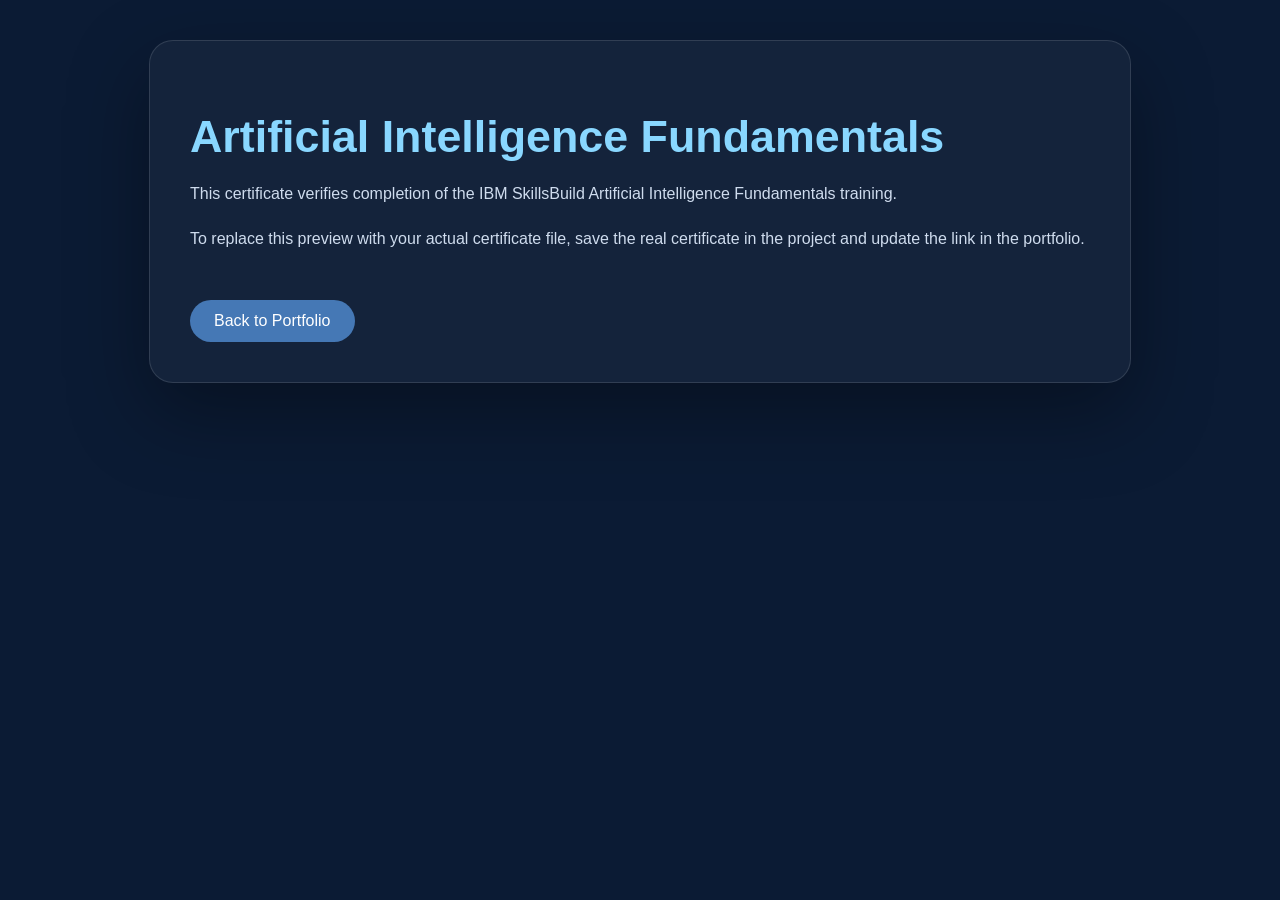
<file: assets/cert-ai-fundamentals.html>
<!DOCTYPE html>
<html lang="en">
<head>
  <meta charset="UTF-8">
  <meta name="viewport" content="width=device-width, initial-scale=1.0">
  <title>Artificial Intelligence Fundamentals Certificate</title>
  <style>
    body {
      margin: 0;
      padding: 40px;
      font-family: Arial, sans-serif;
      background: #0b1b34;
      color: #f5f9ff;
    }
    .certificate-container {
      max-width: 900px;
      margin: 0 auto;
      padding: 40px;
      border: 1px solid rgba(255,255,255,0.12);
      border-radius: 24px;
      background: rgba(255,255,255,0.04);
      box-shadow: 0 30px 80px rgba(0,0,0,0.35);
    }
    h1 {
      font-size: 2.8rem;
      margin-bottom: 18px;
      color: #89d7ff;
    }
    p {
      font-size: 1rem;
      line-height: 1.8;
      color: #cfdcee;
    }
    .back-link {
      display: inline-block;
      margin-top: 30px;
      padding: 12px 24px;
      background: #4578b5;
      color: #fff;
      border-radius: 999px;
      text-decoration: none;
    }
  </style>
</head>
<body>
  <div class="certificate-container">
    <h1>Artificial Intelligence Fundamentals</h1>
    <p>This certificate verifies completion of the IBM SkillsBuild Artificial Intelligence Fundamentals training.</p>
    <p>To replace this preview with your actual certificate file, save the real certificate in the project and update the link in the portfolio.</p>
    <a class="back-link" href="../index.html">Back to Portfolio</a>
  </div>
</body>
</html>
</file>
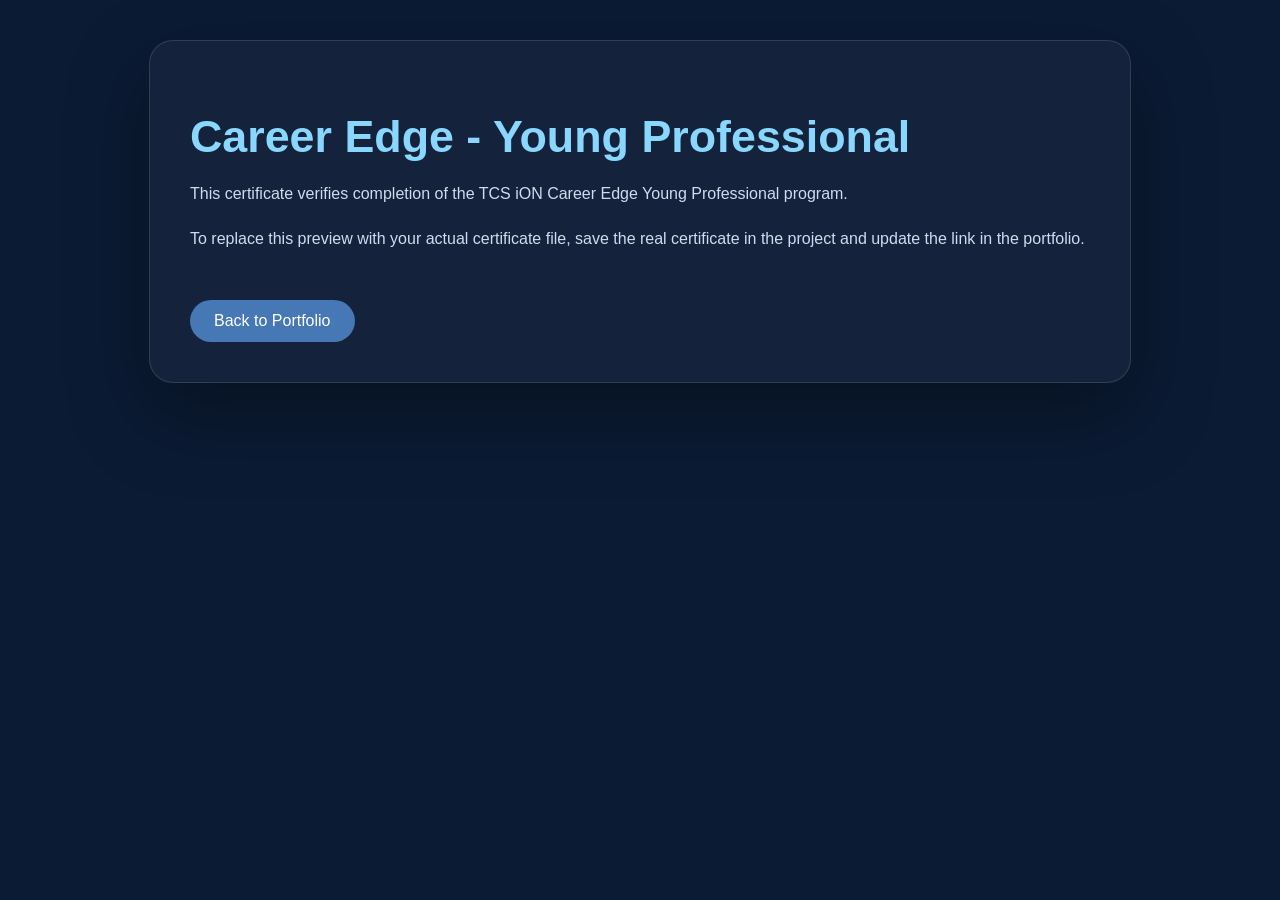
<file: assets/cert-career-edge.html>
<!DOCTYPE html>
<html lang="en">
<head>
  <meta charset="UTF-8">
  <meta name="viewport" content="width=device-width, initial-scale=1.0">
  <title>Career Edge - Young Professional Certificate</title>
  <style>
    body {
      margin: 0;
      padding: 40px;
      font-family: Arial, sans-serif;
      background: #0b1b34;
      color: #f5f9ff;
    }
    .certificate-container {
      max-width: 900px;
      margin: 0 auto;
      padding: 40px;
      border: 1px solid rgba(255,255,255,0.12);
      border-radius: 24px;
      background: rgba(255,255,255,0.04);
      box-shadow: 0 30px 80px rgba(0,0,0,0.35);
    }
    h1 {
      font-size: 2.8rem;
      margin-bottom: 18px;
      color: #89d7ff;
    }
    p {
      font-size: 1rem;
      line-height: 1.8;
      color: #cfdcee;
    }
    .back-link {
      display: inline-block;
      margin-top: 30px;
      padding: 12px 24px;
      background: #4578b5;
      color: #fff;
      border-radius: 999px;
      text-decoration: none;
    }
  </style>
</head>
<body>
  <div class="certificate-container">
    <h1>Career Edge - Young Professional</h1>
    <p>This certificate verifies completion of the TCS iON Career Edge Young Professional program.</p>
    <p>To replace this preview with your actual certificate file, save the real certificate in the project and update the link in the portfolio.</p>
    <a class="back-link" href="../index.html">Back to Portfolio</a>
  </div>
</body>
</html>
</file>
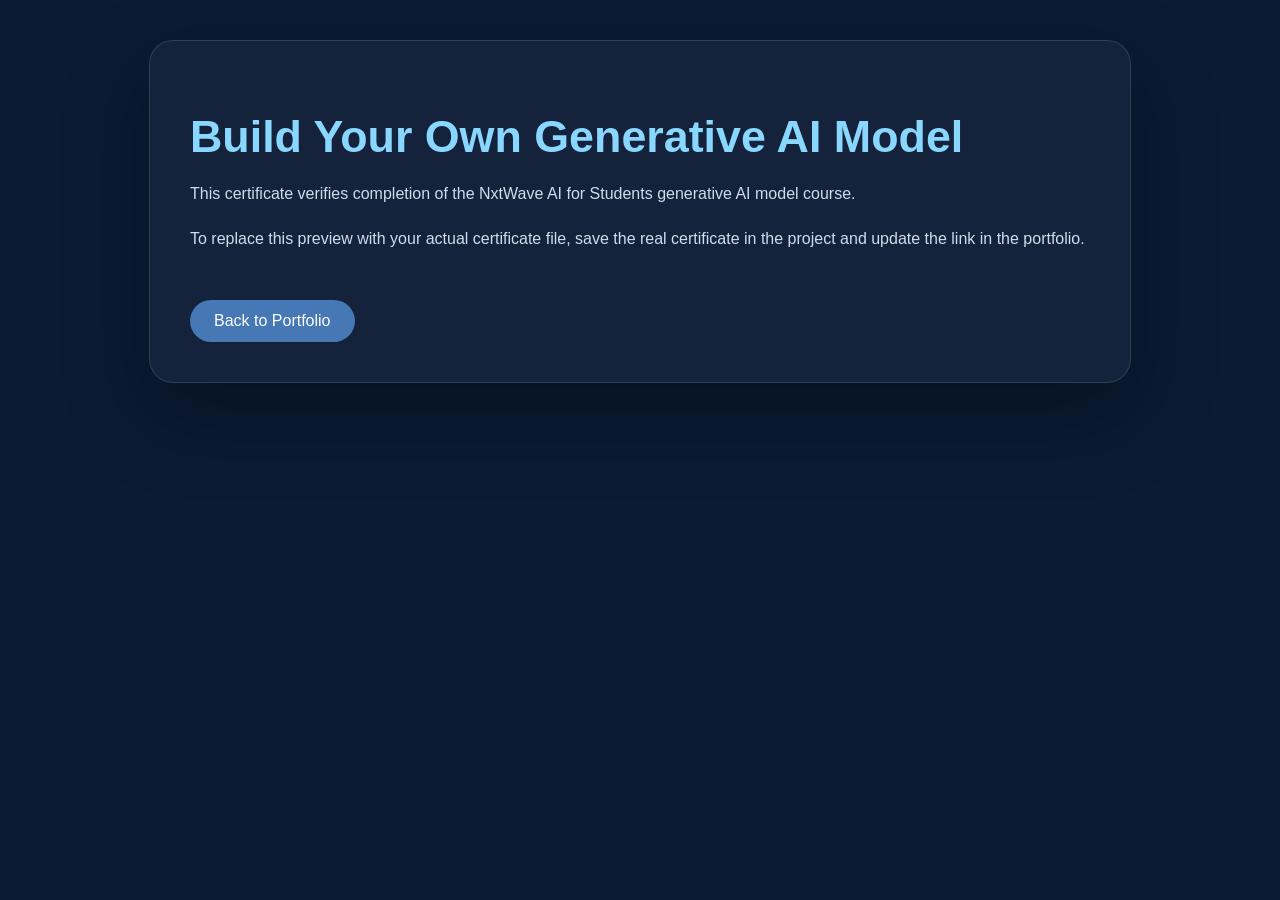
<file: assets/cert-generative-ai.html>
<!DOCTYPE html>
<html lang="en">
<head>
  <meta charset="UTF-8">
  <meta name="viewport" content="width=device-width, initial-scale=1.0">
  <title>Build Your Own Generative AI Model Certificate</title>
  <style>
    body {
      margin: 0;
      padding: 40px;
      font-family: Arial, sans-serif;
      background: #0b1b34;
      color: #f5f9ff;
    }
    .certificate-container {
      max-width: 900px;
      margin: 0 auto;
      padding: 40px;
      border: 1px solid rgba(255,255,255,0.12);
      border-radius: 24px;
      background: rgba(255,255,255,0.04);
      box-shadow: 0 30px 80px rgba(0,0,0,0.35);
    }
    h1 {
      font-size: 2.8rem;
      margin-bottom: 18px;
      color: #89d7ff;
    }
    p {
      font-size: 1rem;
      line-height: 1.8;
      color: #cfdcee;
    }
    .back-link {
      display: inline-block;
      margin-top: 30px;
      padding: 12px 24px;
      background: #4578b5;
      color: #fff;
      border-radius: 999px;
      text-decoration: none;
    }
  </style>
</head>
<body>
  <div class="certificate-container">
    <h1>Build Your Own Generative AI Model</h1>
    <p>This certificate verifies completion of the NxtWave AI for Students generative AI model course.</p>
    <p>To replace this preview with your actual certificate file, save the real certificate in the project and update the link in the portfolio.</p>
    <a class="back-link" href="../index.html">Back to Portfolio</a>
  </div>
</body>
</html>
</file>
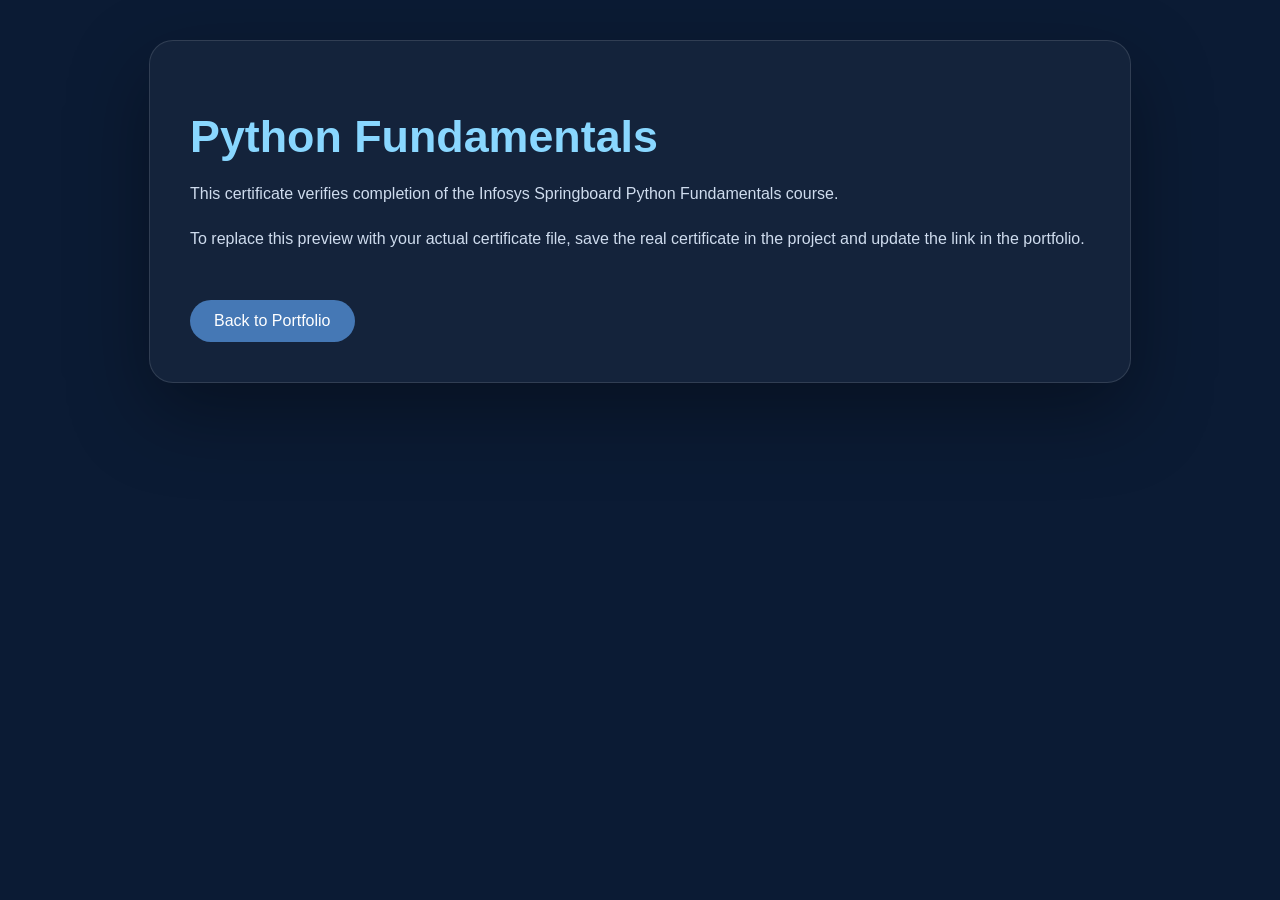
<file: assets/cert-python-fundamentals.html>
<!DOCTYPE html>
<html lang="en">
<head>
  <meta charset="UTF-8">
  <meta name="viewport" content="width=device-width, initial-scale=1.0">
  <title>Python Fundamentals Certificate</title>
  <style>
    body {
      margin: 0;
      padding: 40px;
      font-family: Arial, sans-serif;
      background: #0b1b34;
      color: #f5f9ff;
    }
    .certificate-container {
      max-width: 900px;
      margin: 0 auto;
      padding: 40px;
      border: 1px solid rgba(255,255,255,0.12);
      border-radius: 24px;
      background: rgba(255,255,255,0.04);
      box-shadow: 0 30px 80px rgba(0,0,0,0.35);
    }
    h1 {
      font-size: 2.8rem;
      margin-bottom: 18px;
      color: #89d7ff;
    }
    p {
      font-size: 1rem;
      line-height: 1.8;
      color: #cfdcee;
    }
    .back-link {
      display: inline-block;
      margin-top: 30px;
      padding: 12px 24px;
      background: #4578b5;
      color: #fff;
      border-radius: 999px;
      text-decoration: none;
    }
  </style>
</head>
<body>
  <div class="certificate-container">
    <h1>Python Fundamentals</h1>
    <p>This certificate verifies completion of the Infosys Springboard Python Fundamentals course.</p>
    <p>To replace this preview with your actual certificate file, save the real certificate in the project and update the link in the portfolio.</p>
    <a class="back-link" href="../index.html">Back to Portfolio</a>
  </div>
</body>
</html>
</file>
<file: style.css>
/* 
   Style Sheet for Podduturu Veeta Reddy's Portfolio
   Theme: Modern Glassmorphism + Gradient Glow (Dark Mode Only)
   Fonts: Outfit (Headings), Plus Jakarta Sans (Body)
*/

@import url('https://fonts.googleapis.com/css2?family=Outfit:wght@300;400;500;600;700;800&family=Plus+Jakarta+Sans:wght@300;400;500;600;700&display=swap');

:root {
  /* HSL Colors */
  --bg-primary: hsl(214, 36%, 12%);
  --bg-secondary: hsl(214, 41%, 7%);
  --primary: hsl(197, 98%, 65%);
  --primary-glow: hsla(197, 98%, 65%, 0.18);
  --secondary: hsl(204, 100%, 82%);
  --secondary-glow: hsla(204, 100%, 82%, 0.18);
  --accent: hsl(196, 74%, 74%);
  --accent-glow: hsla(196, 74%, 74%, 0.18);
  
  /* Text colors */
  --text-main: hsl(210, 18%, 96%);
  --text-muted: hsl(210, 16%, 72%);
  --text-light: hsl(0, 0%, 100%);
  
  /* Card Background & Borders */
  --card-bg: rgba(10, 23, 48, 0.62);
  --card-border: rgba(255, 255, 255, 0.08);
  --card-border-glow: rgba(117, 196, 255, 0.2);
  --glass-blur: blur(16px);
  
  /* Utilities */
  --transition-smooth: all 0.4s cubic-bezier(0.16, 1, 0.3, 1);
  --transition-fast: all 0.2s ease;
  --max-width: 1200px;
}

/* Reset */
*, *::before, *::after {
  box-sizing: border-box;
  margin: 0;
  padding: 0;
}

html {
  scroll-behavior: smooth;
  scroll-padding-top: 110px;
  font-size: 16px;
  background-color: var(--bg-primary);
  color: var(--text-main);
  overflow-x: hidden;
}

body {
  font-family: 'Plus Jakarta Sans', sans-serif;
  line-height: 1.6;
  position: relative;
  min-height: 100vh;
  overflow-x: hidden;
  background: radial-gradient(circle at 15% 20%, rgba(88, 194, 255, 0.14) 0%, transparent 20%),
              radial-gradient(circle at 85% 10%, rgba(141, 205, 255, 0.12) 0%, transparent 16%),
              radial-gradient(circle at 85% 85%, rgba(188, 225, 255, 0.08) 0%, transparent 24%),
              linear-gradient(180deg, var(--bg-secondary) 0%, var(--bg-primary) 100%);
}

/* Custom Scrollbar */
::-webkit-scrollbar {
  width: 8px;
}
::-webkit-scrollbar-track {
  background: var(--bg-secondary);
}
::-webkit-scrollbar-thumb {
  background: linear-gradient(180deg, var(--primary), var(--secondary));
  border-radius: 4px;
}
::-webkit-scrollbar-thumb:hover {
  background: linear-gradient(180deg, var(--secondary), var(--accent));
}

/* Custom Cursor */
.custom-cursor-dot {
  width: 8px;
  height: 8px;
  background-color: var(--secondary);
  border-radius: 50%;
  position: fixed;
  pointer-events: none;
  z-index: 10000;
  transform: translate(-50%, -50%);
  transition: width 0.1s, height 0.1s, background-color 0.1s;
}

.custom-cursor-outline {
  width: 40px;
  height: 40px;
  border: 1px solid var(--primary);
  border-radius: 50%;
  position: fixed;
  pointer-events: none;
  z-index: 9999;
  transform: translate(-50%, -50%);
  transition: transform 0.15s cubic-bezier(0.25, 1, 0.5, 1), border-color 0.2s, background-color 0.2s, width 0.2s, height 0.2s;
  box-shadow: 0 0 10px rgba(138, 43, 226, 0.2);
}

.hovered-clickable .custom-cursor-outline {
  width: 55px;
  height: 55px;
  border-color: var(--accent);
  background-color: rgba(255, 0, 128, 0.05);
  box-shadow: 0 0 15px rgba(255, 0, 128, 0.4);
}

.hovered-clickable .custom-cursor-dot {
  background-color: var(--accent);
  width: 12px;
  height: 12px;
}

/* Background Canvas */
#particles-canvas {
  position: fixed;
  top: 0;
  left: 0;
  width: 100%;
  height: 100%;
  z-index: 0;
  pointer-events: none;
}

/* Preloader */
.preloader {
  position: fixed;
  top: 0;
  left: 0;
  width: 100vw;
  height: 100vh;
  background-color: var(--bg-primary);
  display: flex;
  flex-direction: column;
  justify-content: center;
  align-items: center;
  z-index: 10500;
  transition: opacity 0.6s cubic-bezier(0.16, 1, 0.3, 1), visibility 0.6s;
}

.preloader.fade-out {
  opacity: 0;
  visibility: hidden;
}

.preloader-logo {
  font-family: 'Outfit', sans-serif;
  font-size: 3rem;
  font-weight: 800;
  background: linear-gradient(135deg, var(--primary), var(--secondary), var(--accent));
  -webkit-background-clip: text;
  background-clip: text;
  color: transparent;
  margin-bottom: 20px;
  letter-spacing: 2px;
  animation: pulse-glow 2s infinite ease-in-out;
}

.preloader-bar-container {
  width: 200px;
  height: 4px;
  background: rgba(255, 255, 255, 0.05);
  border-radius: 2px;
  overflow: hidden;
  position: relative;
  margin-bottom: 10px;
}

.preloader-bar {
  width: 0%;
  height: 100%;
  background: linear-gradient(90deg, var(--primary), var(--secondary), var(--accent));
  transition: width 0.1s ease;
  box-shadow: 0 0 10px var(--secondary);
}

.preloader-text {
  font-family: 'Outfit', sans-serif;
  font-size: 0.9rem;
  color: var(--text-muted);
  letter-spacing: 1px;
}

/* Typography and Common Components */
h1, h2, h3, h4, h5, h6 {
  font-family: 'Outfit', sans-serif;
  color: var(--text-light);
  font-weight: 700;
  letter-spacing: -0.02em;
}

a {
  color: inherit;
  text-decoration: none;
}

/* Scroll Progress Bar */
.scroll-progress-container {
  position: fixed;
  top: 0;
  left: 0;
  width: 100%;
  height: 3px;
  z-index: 10005;
  background: transparent;
  pointer-events: none;
}

.scroll-progress-bar {
  height: 100%;
  width: 0%;
  background: linear-gradient(90deg, var(--primary), var(--secondary), var(--accent));
  box-shadow: 0 0 8px rgba(0, 242, 254, 0.8);
}

/* Header & Navbar */
header {
  position: fixed;
  top: 0;
  left: 0;
  width: 100%;
  z-index: 10000;
  padding: 20px 0;
  transition: var(--transition-smooth);
  background: rgba(10, 7, 20, 0.45);
  backdrop-filter: blur(22px);
}

header.scrolled {
  padding: 12px 0;
  background-color: rgba(10, 7, 20, 0.65);
  backdrop-filter: blur(20px);
  border-bottom: 1px solid rgba(255, 255, 255, 0.05);
  box-shadow: 0 10px 30px rgba(0, 0, 0, 0.3);
}

.navbar-container {
  max-width: var(--max-width);
  margin: 0 auto;
  padding: 0 30px;
  display: flex;
  justify-content: space-between;
  align-items: center;
}

.logo {
  font-size: 1.5rem;
  font-weight: 800;
  background: linear-gradient(135deg, var(--text-light) 30%, var(--secondary) 100%);
  -webkit-background-clip: text;
  background-clip: text;
  color: transparent;
  letter-spacing: -0.02em;
  display: flex;
  align-items: center;
  gap: 8px;
}

.logo-dot {
  width: 8px;
  height: 8px;
  background-color: var(--secondary);
  border-radius: 50%;
  box-shadow: 0 0 10px var(--secondary);
  display: inline-block;
}

.nav-links {
  display: flex;
  gap: 32px;
  list-style: none;
}

.nav-links a {
  font-size: 0.95rem;
  font-weight: 500;
  color: var(--text-muted);
  transition: var(--transition-fast);
  position: relative;
  padding: 6px 0;
}

.nav-links a::after {
  content: '';
  position: absolute;
  bottom: 0;
  left: 0;
  width: 0;
  height: 2px;
  background: linear-gradient(90deg, var(--secondary), var(--accent));
  transition: var(--transition-fast);
  border-radius: 2px;
}

.nav-links a:hover,
.nav-links a.active {
  color: var(--text-light);
}

.nav-links a:hover::after,
.nav-links a.active::after {
  width: 100%;
}

.nav-btn {
  background: linear-gradient(135deg, rgba(138, 43, 226, 0.15), rgba(0, 242, 254, 0.15));
  border: 1px solid rgba(255, 255, 255, 0.1);
  padding: 8px 18px;
  border-radius: 30px;
  font-weight: 600;
  font-size: 0.9rem;
  backdrop-filter: var(--glass-blur);
  transition: var(--transition-smooth);
  box-shadow: 0 4px 15px rgba(0, 0, 0, 0.15);
}

.nav-btn:hover {
  background: linear-gradient(135deg, var(--primary), var(--secondary));
  border-color: transparent;
  color: var(--text-light);
  transform: translateY(-2px);
  box-shadow: 0 8px 25px rgba(0, 242, 254, 0.3);
}

/* Hamburger Menu */
.hamburger {
  display: none;
  flex-direction: column;
  gap: 6px;
  background: none;
  border: none;
  outline: none;
  z-index: 10010;
}

.hamburger span {
  display: block;
  width: 25px;
  height: 2px;
  background-color: var(--text-main);
  border-radius: 2px;
  transition: var(--transition-fast);
}

/* Section Common Styles */
section {
  padding: 70px 0;
  position: relative;
  z-index: 1;
}

.container {
  max-width: var(--max-width);
  margin: 0 auto;
  padding: 0 30px;
}

.section-header {
  text-align: center;
  margin-bottom: 70px;
  position: relative;
}

.section-header::after {
  content: '';
  position: absolute;
  left: 50%;
  bottom: -12px;
  width: 80px;
  height: 3px;
  border-radius: 999px;
  transform: translateX(-50%) scaleX(0);
  transform-origin: center;
  background: linear-gradient(90deg, var(--secondary), var(--accent));
  transition: transform 0.7s ease;
}

.reveal.revealed .section-header::after {
  transform: translateX(-50%) scaleX(1);
}

.section-subtitle {
  font-size: 0.85rem;
  font-weight: 700;
  text-transform: uppercase;
  letter-spacing: 2px;
  background: linear-gradient(90deg, var(--secondary), var(--accent));
  -webkit-background-clip: text;
  background-clip: text;
  color: transparent;
  margin-bottom: 10px;
  display: inline-block;
}

.section-title {
  font-size: 2.8rem;
  font-weight: 800;
  margin-bottom: 20px;
  background: linear-gradient(180deg, var(--text-light) 40%, rgba(255, 255, 255, 0.7) 100%);
  -webkit-background-clip: text;
  background-clip: text;
  color: transparent;
}

.section-desc {
  font-size: 1.1rem;
  color: var(--text-muted);
  max-width: 600px;
  margin: 0 auto;
}

/* Glass Card Global Styles */
.glass-card {
  background: var(--card-bg);
  backdrop-filter: var(--glass-blur);
  -webkit-backdrop-filter: var(--glass-blur);
  border: 1px solid var(--card-border);
  border-radius: 24px;
  padding: 40px;
  position: relative;
  overflow: hidden;
  transition: transform 0.35s ease, border-color 0.35s ease, box-shadow 0.35s ease, background 0.35s ease;
}

.glass-card:hover {
  transform: translateY(-10px);
  border-color: rgba(117, 196, 255, 0.35);
  box-shadow: 0 30px 50px rgba(0, 0, 0, 0.25);
  background: rgba(255, 255, 255, 0.08);
}

.cert-link {
  display: block;
  color: inherit;
  text-decoration: none;
}

.cert-link:hover {
  transform: translateY(-4px);
}

.glass-card::before {
  content: '';
  position: absolute;
  top: 0;
  left: 0;
  width: 100%;
  height: 100%;
  background: radial-gradient(800px circle at var(--mouse-x, 0) var(--mouse-y, 0), rgba(255, 255, 255, 0.04), transparent 40%);
  z-index: 1;
  pointer-events: none;
}

.glass-card:hover {
  border-color: var(--card-border-glow);
  transform: translateY(-5px);
  box-shadow: 0 20px 40px rgba(10, 5, 25, 0.5), 
              0 0 30px var(--primary-glow);
}

/* Reveal Animations */
.reveal {
  opacity: 0;
  transform: translateY(50px);
  transition: opacity 0.8s cubic-bezier(0.16, 1, 0.3, 1), transform 0.8s cubic-bezier(0.16, 1, 0.3, 1);
}

.reveal.revealed {
  opacity: 1;
  transform: translateY(0);
}

.reveal-delay-1 { transition-delay: 0.1s; }
.reveal-delay-2 { transition-delay: 0.2s; }
.reveal-delay-3 { transition-delay: 0.3s; }
.reveal-delay-4 { transition-delay: 0.4s; }

/* 1. Hero Section */
.hero-section {
  min-height: 100vh;
  display: flex;
  align-items: center;
  padding: 120px 0 60px;
  overflow: hidden;
}

.hero-card {
  background: transparent;
  border: none;
  backdrop-filter: none;
  -webkit-backdrop-filter: none;
  border-radius: 36px;
  box-shadow: none;
  padding: 42px;
  width: 100%;
  max-width: 1320px;
  margin: 0 auto;
}

.hero-grid {
  display: grid;
  grid-template-columns: 1.15fr 0.85fr;
  gap: 50px;
  align-items: end;
}

.hero-content {
  display: flex;
  flex-direction: column;
  gap: 24px;
  max-width: 640px;
}

.hero-title {
  font-size: 3.2rem;
  font-weight: 700;
  line-height: 1.12;
  margin: 0;
  letter-spacing: -0.02em;
  opacity: 0;
  transform: translateY(20px);
  animation: pop-in 0.85s ease-out forwards;
  animation-delay: 0.2s;
}

.hero-title span {
  display: inline-block;
}

.gradient-name {
  background: linear-gradient(135deg, var(--text-light), var(--primary), var(--secondary), var(--accent));
  background-size: 300% 300%;
  -webkit-background-clip: text;
  background-clip: text;
  color: transparent;
  animation: gradient-flow 8s infinite alternate;
}

@supports not ((-webkit-background-clip: text) or (background-clip: text)) {
  .gradient-name {
    color: var(--text-light);
    background: none;
  }
}

.hero-tagline {
  font-size: 1.8rem;
  font-weight: 500;
  margin-bottom: 20px;
  color: var(--text-light);
  min-height: 2.7rem; /* Prevents layout shifting during typing */
  animation: glow-text 4s ease-in-out infinite alternate;
}

.typing-cursor {
  font-weight: 200;
  color: var(--secondary);
  animation: blink 0.7s infinite alternate;
}

.hero-desc {
  font-size: 1.15rem;
  color: var(--text-muted);
  margin-bottom: 28px;
  max-width: 600px;
}

.hero-ctas {
  display: flex;
  gap: 16px;
  align-items: center;
  flex-wrap: wrap;
}

.btn {
  display: inline-flex;
  align-items: center;
  gap: 10px;
  padding: 16px 32px;
  border-radius: 50px;
  font-size: 0.95rem;
  font-weight: 600;
  transition: transform 0.3s ease, box-shadow 0.3s ease, background 0.3s ease;
}

.btn:hover {
  transform: translateY(-3px) scale(1.01);
}

.btn-primary {
  background: linear-gradient(135deg, var(--primary), var(--secondary));
  color: var(--text-light);
  box-shadow: 0 4px 20px rgba(138, 43, 226, 0.3);
}

.btn-primary:hover {
  transform: translateY(-3px);
  box-shadow: 0 10px 25px rgba(0, 242, 254, 0.4);
}

.btn-secondary {
  background: rgba(255, 255, 255, 0.03);
  border: 1px solid var(--card-border);
  color: var(--text-light);
  backdrop-filter: var(--glass-blur);
}

.btn-secondary:hover {
  background: rgba(255, 255, 255, 0.08);
  border-color: rgba(255, 255, 255, 0.2);
  transform: translateY(-3px);
}

.btn-text {
  font-size: 0.95rem;
  font-weight: 600;
  color: var(--text-main);
  display: inline-flex;
  align-items: center;
  gap: 6px;
  transition: var(--transition-fast);
  padding: 10px 0;
}

.btn-text span {
  transition: transform 0.2s;
}

.btn-text:hover {
  color: var(--secondary);
}

.btn-text:hover span {
  transform: translateX(4px);
}

/* Hero Image & Rotating Border */
.hero-visual {
  display: flex;
  justify-content: center;
  align-items: center;
  position: relative;
  min-height: 360px;
  align-self: flex-end;
  margin-top: 140px;
  transition: transform 0.55s ease, box-shadow 0.55s ease;
}

.hero-visual:hover {
  transform: translateY(-8px);
}

.profile-border-wrapper {
  position: relative;
  width: 300px;
  height: 360px;
  border-radius: 32px;
  padding: 10px;
  background: transparent;
  border: none;
  box-shadow: 0 0 50px rgba(88, 194, 255, 0.18);
  display: flex;
  justify-content: center;
  align-items: center;
  animation: none;
}

.profile-border-wrapper::before {
  content: '';
  position: absolute;
  inset: 0;
  border-radius: 36px;
  background: radial-gradient(circle at 30% 25%, rgba(88, 194, 255, 0.18), transparent 40%);
  pointer-events: none;
  z-index: 1;
}

.profile-inner-container {
  width: 100%;
  height: 100%;
  border-radius: 28px;
  overflow: hidden;
  background: radial-gradient(circle at top left, rgba(255, 255, 255, 0.08), rgba(7, 20, 40, 0.95));
  border: none;
  position: relative;
  box-shadow: inset 0 0 45px rgba(43, 116, 172, 0.18);
  z-index: 2;
}

.profile-img {
  width: 100%;
  height: 100%;
  object-fit: cover;
  display: block;
}

.hero-card .hero-content,
.hero-card .hero-visual {
  position: relative;
  z-index: 2;
}

.hero-visual {
  position: relative;
}

.hero-visual::before {
  content: '';
  position: absolute;
  top: -20px;
  right: -20px;
  width: 320px;
  height: 320px;
  border-radius: 50%;
  background: radial-gradient(circle at 30% 30%, rgba(88, 194, 255, 0.14), transparent 55%);
  filter: blur(14px);
  z-index: 1;
}

.profile-inner-container {
  width: 100%;
  height: 100%;
  perspective: 1400px;
}

.profile-card {
  position: relative;
  width: 100%;
  height: 100%;
  transform-style: preserve-3d;
  transition: transform 0.8s ease;
}

.profile-border-wrapper:hover .profile-card {
  transform: rotateY(180deg);
}

.profile-face {
  position: absolute;
  inset: 0;
  border-radius: 28px;
  overflow: hidden;
  backface-visibility: hidden;
}

.profile-face-front {
  background: #091423;
  display: flex;
  justify-content: center;
  align-items: center;
}

.profile-face-back {
  position: relative;
  background: linear-gradient(135deg, rgba(20, 40, 70, 0.92), rgba(8, 18, 36, 0.92));
  transform: rotateY(180deg);
  display: flex;
  justify-content: center;
  align-items: center;
  padding: 32px;
  overflow: hidden;
}

.profile-back-img {
  position: absolute;
  inset: 0;
  width: 100%;
  height: 100%;
  object-fit: cover;
  z-index: 1;
}

.profile-face-back::after {
  content: '';
  position: absolute;
  inset: 0;
  background: linear-gradient(180deg, rgba(15, 25, 50, 0.22), rgba(10, 15, 35, 0.86));
  z-index: 2;
}

.profile-back-content {
  position: relative;
  z-index: 3;
  text-align: center;
  color: #E2E8F0;
}

.profile-back-content span {
  display: inline-block;
  font-size: 0.85rem;
  text-transform: uppercase;
  letter-spacing: 0.2em;
  color: rgba(255, 255, 255, 0.65);
  margin-bottom: 10px;
}

.profile-back-content h4 {
  margin: 0;
  font-size: 1.35rem;
  color: #F8FAFC;
}

.profile-back-content p {
  margin: 16px 0;
  color: rgba(226, 232, 240, 0.85);
  font-size: 0.95rem;
  line-height: 1.6;
}

.profile-skill-pill {
  display: inline-flex;
  padding: 10px 16px;
  border-radius: 999px;
  background: rgba(255, 255, 255, 0.08);
  color: #F8FAFC;
  font-size: 0.85rem;
  letter-spacing: 0.01em;
}

/* 2. About Me Section */
.about-grid {
  display: grid;
  grid-template-columns: 1.35fr 0.65fr;
  gap: 40px;
  align-items: start;
}

.about-card-left {
  display: flex;
  flex-direction: column;
  gap: 28px;
  padding: 44px;
  background: rgba(255, 255, 255, 0.04);
  border: 1px solid rgba(255, 255, 255, 0.08);
  border-radius: 32px;
  box-shadow: 0 30px 60px rgba(0, 0, 0, 0.18);
  position: relative;
}

.about-card-left::before {
  content: '';
  position: absolute;
  top: 18px;
  left: 18px;
  width: 70px;
  height: 6px;
  background: linear-gradient(90deg, rgba(56, 189, 248, 0.9), rgba(184, 115, 51, 0.9));
  border-radius: 999px;
  opacity: 0.7;
}

.about-highlight-title {
  font-size: 2rem;
  line-height: 1.3;
  margin-bottom: 6px;
}

.about-text {
  color: rgba(226, 232, 240, 0.9);
  font-size: 1.05rem;
  margin-bottom: 24px;
}

.about-interests-grid {
  display: grid;
  grid-template-columns: 1fr 1fr;
  gap: 20px;
}

.interest-item {
  display: flex;
  align-items: flex-start;
  gap: 16px;
  padding: 20px;
  background: rgba(255, 255, 255, 0.03);
  border: 1px solid rgba(255, 255, 255, 0.08);
  border-radius: 20px;
  transition: var(--transition-fast);
}

.interest-item:hover {
  background: rgba(255, 255, 255, 0.06);
  border-color: rgba(255, 255, 255, 0.12);
}

.interest-icon {
  width: 44px;
  height: 44px;
  background: linear-gradient(135deg, rgba(56, 189, 248, 0.15), rgba(184, 115, 51, 0.15));
  border-radius: 14px;
  display: flex;
  justify-content: center;
  align-items: center;
  color: var(--secondary);
  flex-shrink: 0;
}

.interest-icon svg {
  width: 22px;
  height: 22px;
}

.interest-info h4 {
  font-size: 1rem;
  margin-bottom: 6px;
}

.interest-info p {
  font-size: 0.9rem;
  color: rgba(226, 232, 240, 0.85);
}

/* Stats panel */
.stats-panel {
  display: grid;
  grid-template-columns: 1fr 1fr;
  gap: 18px;
  height: fit-content;
}

.stat-card {
  background: rgba(17, 12, 28, 0.3);
  border: 1px solid rgba(255, 255, 255, 0.08);
  border-radius: 28px;
  padding: 32px 28px;
  text-align: center;
  display: flex;
  flex-direction: column;
  justify-content: center;
  align-items: center;
  position: relative;
  transition: var(--transition);
}

.stat-card::after {
  content: '';
  position: absolute;
  width: 14px;
  height: 14px;
  background: rgba(56, 189, 248, 0.4);
  border-radius: 999px;
  top: 18px;
  right: 18px;
  filter: blur(6px);
}

.stat-card:hover {
  border-color: rgba(56, 189, 248, 0.25);
  box-shadow: 0 18px 35px rgba(56, 189, 248, 0.12);
  transform: translateY(-4px);
}

.stat-num {
  font-family: 'Outfit', sans-serif;
  font-size: 3rem;
  font-weight: 800;
  line-height: 1;
  margin-bottom: 8px;
  background: linear-gradient(135deg, var(--secondary), var(--accent));
  -webkit-background-clip: text;
  background-clip: text;
  color: transparent;
}

.stat-label {
  font-size: 0.9rem;
  font-weight: 600;
  color: var(--text-muted);
  text-transform: uppercase;
  letter-spacing: 1px;
}

/* 3. Timeline (Education & Experience) */
.timeline-section-title {
  font-size: 2rem;
  margin-bottom: 40px;
  display: flex;
  align-items: center;
  gap: 15px;
  background: linear-gradient(90deg, var(--text-light) 60%, var(--secondary) 100%);
  -webkit-background-clip: text;
  background-clip: text;
  color: transparent;
}

.timeline-section-title svg {
  color: var(--secondary);
  width: 28px;
  height: 28px;
}

.timeline-grid {
  display: grid;
  grid-template-columns: 1fr 1fr;
  gap: 50px;
}

.timeline-container {
  position: relative;
  padding-left: 30px;
  border-left: 2px solid rgba(255, 255, 255, 0.05);
}

.timeline-glow-bar {
  position: absolute;
  left: -2px;
  top: 0;
  width: 2px;
  height: 0%;
  background: linear-gradient(180deg, var(--primary), var(--secondary), var(--accent));
  transition: height 1.5s ease-out;
  box-shadow: 0 0 10px var(--secondary);
}

.timeline-item {
  position: relative;
  margin-bottom: 50px;
}

.timeline-item:last-child {
  margin-bottom: 0;
}

.timeline-dot {
  position: absolute;
  left: -41px;
  top: 8px;
  width: 20px;
  height: 20px;
  background-color: var(--bg-primary);
  border: 4px solid rgba(255, 255, 255, 0.1);
  border-radius: 50%;
  z-index: 5;
  transition: var(--transition-smooth);
}

.timeline-item:hover .timeline-dot {
  border-color: var(--secondary);
  box-shadow: 0 0 15px var(--secondary);
  background-color: var(--secondary);
}

.timeline-card {
  background: rgba(255, 255, 255, 0.02);
  border: 1px solid rgba(255, 255, 255, 0.05);
  border-radius: 20px;
  padding: 30px;
  transition: var(--transition-smooth);
  backdrop-filter: var(--glass-blur);
}

.timeline-card:hover {
  background: rgba(255, 255, 255, 0.04);
  border-color: var(--card-border-glow);
  transform: translateX(5px);
}

.timeline-header {
  display: flex;
  justify-content: space-between;
  align-items: flex-start;
  margin-bottom: 15px;
  flex-wrap: wrap;
  gap: 10px;
}

.timeline-meta h3 {
  font-size: 1.25rem;
  margin-bottom: 4px;
}

.timeline-meta h4 {
  font-size: 0.95rem;
  font-weight: 500;
  color: var(--secondary);
}

.timeline-date {
  background: rgba(255, 255, 255, 0.05);
  border: 1px solid rgba(255, 255, 255, 0.08);
  padding: 4px 12px;
  border-radius: 30px;
  font-size: 0.8rem;
  font-weight: 600;
  color: var(--text-light);
}

.timeline-body p {
  color: var(--text-muted);
  font-size: 0.95rem;
}

.timeline-body ul {
  list-style: none;
  display: flex;
  flex-direction: column;
  gap: 10px;
}

.timeline-body li {
  position: relative;
  padding-left: 20px;
  color: var(--text-muted);
  font-size: 0.95rem;
}

.timeline-body li::before {
  content: '✦';
  position: absolute;
  left: 0;
  top: 0;
  color: var(--accent);
  font-size: 0.85rem;
}

.timeline-grade {
  margin-top: 15px;
  font-weight: 700;
  color: var(--text-light);
  display: inline-flex;
  align-items: center;
  gap: 6px;
}

.timeline-grade span {
  color: var(--secondary);
}

/* 4. Skills Section */
.skills-grid {
  display: grid;
  grid-template-columns: repeat(auto-fit, minmax(260px, 1fr));
  gap: 30px;
  align-items: stretch;
}

.skills-card {
  height: 100%;
  display: flex;
  flex-direction: column;
}

.skills-card {
  height: 100%;
  display: flex;
  flex-direction: column;
}

.skills-card-header {
  display: flex;
  align-items: center;
  gap: 12px;
  margin-bottom: 18px;
  border-bottom: 1px solid rgba(255, 255, 255, 0.05);
  padding-bottom: 12px;
  position: relative;
}

.skills-card-header::before {
  content: '';
  position: absolute;
  bottom: 0;
  left: 0;
  width: 88px;
  height: 3px;
  background: linear-gradient(90deg, var(--primary), var(--accent));
  border-radius: 999px;
  opacity: 0.8;
}

.skills-card-header h3 {
  font-size: 1.3rem;
  letter-spacing: -0.02em;
}

.skills-list {
  display: flex;
  flex-direction: column;
  gap: 14px;
  flex-grow: 1;
}

.skill-item {
  display: flex;
  flex-direction: column;
}

.skill-info {
  display: flex;
  justify-content: space-between;
  align-items: center;
  margin-bottom: 8px;
}

.skill-name {
  font-size: 0.95rem;
  font-weight: 600;
  color: var(--text-light);
}

.skill-percentage {
  font-size: 0.85rem;
  font-weight: 600;
  color: var(--text-muted);
}

.skill-progress-bg {
  width: 100%;
  height: 6px;
  background: rgba(255, 255, 255, 0.05);
  border-radius: 10px;
  overflow: hidden;
}

.skill-progress-bar {
  width: 0%;
  height: 100%;
  background: linear-gradient(90deg, var(--primary), var(--secondary));
  border-radius: 10px;
  transition: width 1.5s cubic-bezier(0.16, 1, 0.3, 1);
  box-shadow: 0 0 10px rgba(0, 242, 254, 0.2);
}

.skills-card {
  position: relative;
  transition: transform 0.35s ease, box-shadow 0.35s ease;
  overflow: hidden;
}

.skills-card:hover {
  transform: translateY(-12px);
  box-shadow: 0 25px 60px rgba(0, 0, 0, 0.22);
}

.skills-card::before {
  content: "";
  position: absolute;
  inset: 0;
  background: linear-gradient(160deg, rgba(255, 255, 255, 0.04), transparent 40%, rgba(255, 255, 255, 0.06) 70%);
  pointer-events: none;
}

.skills-card::after {
  content: "";
  position: absolute;
  inset: 0;
  background: radial-gradient(circle at top left, rgba(255, 255, 255, 0.16), transparent 22%);
  opacity: 0;
  transform: scale(0.95);
  transition: opacity 0.35s ease, transform 0.35s ease;
  pointer-events: none;
}

.skills-card:hover::after {
  opacity: 1;
  transform: scale(1) translate(8px, 8px);
}

.skills-card:hover::before {
  background: linear-gradient(160deg, rgba(255, 255, 255, 0.08), transparent 35%, rgba(255, 255, 255, 0.12) 65%);
}

.skills-card-header {
  display: flex;
  align-items: center;
  gap: 12px;
  margin-bottom: 16px;
}

.skills-card-header svg {
  width: 28px;
  height: 28px;
  stroke: var(--primary);
}

.skills-list {
  display: grid;
  gap: 16px;
}

.skill-chips-grid {
  display: grid;
  grid-template-columns: repeat(auto-fit, minmax(180px, 1fr));
  gap: 16px;
}

.skill-chip-columns {
  display: grid;
  grid-template-columns: 1fr;
  gap: 20px;
  align-items: start;
  min-width: 0;
}

.skill-category {
  display: grid;
  gap: 20px;
  min-width: 0;
}

.skill-category h4 {
  margin-bottom: 0;
  color: var(--text-light);
  font-size: 0.95rem;
  font-weight: 700;
}

.skill-chip {
  display: inline-flex;
  align-items: center;
  justify-content: flex-start;
  gap: 12px;
  width: 100%;
  min-height: 62px;
  padding: 16px 18px 16px 18px;
  padding-right: 56px;
  border-radius: 26px;
  background: rgba(255, 255, 255, 0.04);
  border: 1px solid rgba(255, 255, 255, 0.1);
  color: var(--text-main);
  font-weight: 700;
  transition: transform 0.25s ease, background 0.25s ease, border-color 0.25s ease, box-shadow 0.3s ease;
  cursor: default;
  position: relative;
}

.skill-chip::before {
  content: '';
  width: 14px;
  height: 14px;
  border-radius: 999px;
  background: linear-gradient(135deg, var(--primary), var(--secondary));
  box-shadow: 0 0 16px rgba(0, 242, 254, 0.28);
  flex-shrink: 0;
}

.skill-chip::after {
  content: attr(data-percent);
  position: absolute;
  top: 50%;
  right: 18px;
  transform: translateY(-50%) scale(0.95);
  opacity: 0;
  padding: 6px 12px;
  border-radius: 999px;
  background: rgba(255, 255, 255, 0.12);
  color: var(--text-light);
  font-size: 0.82rem;
  font-weight: 700;
  letter-spacing: 0.01em;
  transition: opacity 0.2s ease, transform 0.2s ease;
}

.skill-chip:hover {
  transform: translateY(-4px);
  background: rgba(255, 255, 255, 0.08);
  border-color: rgba(0, 242, 254, 0.24);
  box-shadow: 0 18px 34px rgba(0, 242, 254, 0.16);
}

.skill-chip:hover::after {
  opacity: 1;
  transform: translateY(-50%) scale(1);
}

  /* Compact skill cards for a tighter layout */
  .skills-grid {
    grid-template-columns: repeat(auto-fit, minmax(180px, 1fr));
    gap: 14px;
  }

  .skills-card-header {
    gap: 8px;
    margin-bottom: 12px;
    padding-bottom: 8px;
  }

  .skills-card-header svg {
    width: 18px;
    height: 18px;
    stroke: var(--primary);
  }

  .skills-card-header h3 {
    font-size: 1rem;
  }

  .skills-list {
    gap: 10px;
  }

  .skill-chips-grid {
    grid-template-columns: repeat(auto-fit, minmax(140px, 1fr));
    gap: 10px;
  }

  .skill-chip {
    gap: 10px;
    min-height: 48px;
    padding: 10px 12px;
    padding-right: 46px;
    border-radius: 20px;
    font-weight: 600;
    font-size: 0.92rem;
  }

  .skill-chip:hover {
    transform: translateY(-3px);
    background: rgba(0, 242, 254, 0.11);
    border-color: rgba(0, 242, 254, 0.24);
    box-shadow: 0 8px 14px rgba(0, 242, 254, 0.12);
  }

  .skill-chip::after {
    content: attr(data-percent);
    position: absolute;
    top: 50%;
    right: 14px;
    transform: translateY(-50%) scale(0.95);
    opacity: 0;
    padding: 4px 10px;
    border-radius: 999px;
    background: rgba(255, 255, 255, 0.14);
    color: var(--text-light);
    font-size: 0.8rem;
    font-weight: 700;
    letter-spacing: 0.01em;
    transition: opacity 0.2s ease, transform 0.2s ease;
  }

  .skill-category {
    gap: 12px;
  }

  .skills-badges {
    gap: 10px;
  }

  .skills-card:hover {
    transform: translateY(-6px);
    box-shadow: 0 14px 34px rgba(0, 0, 0, 0.16);
  }

  .skills-card:hover::after {
    transform: scale(1) translate(4px, 4px);
  }

.skills-grid .skills-card:nth-child(2) .skill-progress-bar {
  background: linear-gradient(90deg, var(--secondary), var(--accent));
}

.skills-grid .skills-card:nth-child(3) .skill-progress-bar {
  background: linear-gradient(90deg, var(--accent), var(--primary));
}

.skills-badges {
  display: grid;
  gap: 16px;
}

.skill-badge {
  background: rgba(255, 255, 255, 0.02);
  border: 1px solid rgba(255, 255, 255, 0.06);
  padding: 10px 18px;
  border-radius: 30px;
  font-size: 0.9rem;
  font-weight: 500;
  color: var(--text-main);
  transition: var(--transition-fast);
  display: flex;
  align-items: center;
  gap: 8px;
}

.skill-badge:hover {
  background: rgba(138, 43, 226, 0.08);
  border-color: var(--secondary);
  color: var(--text-light);
  transform: scale(1.05);
  box-shadow: 0 5px 15px rgba(0, 242, 254, 0.15);
}

/* 5. Projects Section */
.projects-grid {
  display: grid;
  grid-template-columns: repeat(2, minmax(300px, 1fr));
  gap: 34px;
  width: 100%;
}

.project-instruction {
  margin-top: 16px;
  color: var(--text-muted);
  font-size: 0.95rem;
  text-align: center;
  max-width: 680px;
  margin-left: auto;
  margin-right: auto;
  transition: color 0.35s ease, text-shadow 0.35s ease;
}

.project-instruction-action {
  color: var(--secondary);
  font-weight: 700;
  text-decoration: underline solid rgba(84, 234, 255, 0.8);
  text-underline-offset: 4px;
  text-decoration-thickness: 2px;
}

.project-instruction.highlight {
  color: var(--secondary);
  animation: instruction-glow 1.8s ease-in-out infinite alternate;
}

.project-instruction.highlight .project-instruction-action {
  text-shadow: 0 0 14px rgba(0, 242, 254, 0.7);
}

@keyframes instruction-glow {
  from {
    text-shadow: 0 0 0 rgba(0, 242, 254, 0);
  }
  to {
    text-shadow: 0 0 22px rgba(0, 242, 254, 0.6);
  }
}

@media (max-width: 1024px) {
  .projects-grid {
    grid-template-columns: 1fr;
  }
}

.project-card {
  display: flex;
  flex-direction: column;
  height: 100%;
  width: 100%;
  cursor: default;
  transition: opacity 0.6s ease, transform 0.6s ease;
}

.project-card.project-hidden {
  opacity: 0;
  transform: translateY(40px) scale(0.98);
}

.project-card.revealed {
  opacity: 1;
  transform: translateY(0) scale(1);
}

.project-card.pop-in {
  animation: project-pop 0.55s ease forwards;
}

@keyframes project-pop {
  0% {
    opacity: 0;
    transform: translateY(40px) scale(0.92);
  }
  60% {
    opacity: 1;
    transform: translateY(-8px) scale(1.02);
  }
  100% {
    opacity: 1;
    transform: translateY(0) scale(1);
  }
}

.project-img-wrapper {
  width: 100%;
  height: 250px;
  border-radius: 16px;
  overflow: hidden;
  position: relative;
  margin-bottom: 24px;
}

.project-img {
  width: 100%;
  height: 100%;
  object-fit: cover;
  transition: transform 0.5s ease;
}

.project-card:hover .project-img {
  transform: scale(1.06);
}

.project-glow-overlay {
  position: absolute;
  top: 0;
  left: 0;
  width: 100%;
  height: 100%;
  background: linear-gradient(180deg, transparent 40%, rgba(10, 7, 20, 0.8) 100%);
  z-index: 2;
  pointer-events: none;
}

.project-badges {
  position: absolute;
  bottom: 15px;
  left: 15px;
  z-index: 3;
  display: flex;
  flex-wrap: wrap;
  gap: 8px;
}

.project-badge {
  background: rgba(17, 12, 28, 0.75);
  border: 1px solid rgba(255, 255, 255, 0.15);
  padding: 4px 10px;
  border-radius: 12px;
  font-size: 0.75rem;
  font-weight: 600;
  backdrop-filter: var(--glass-blur);
  color: var(--text-light);
}

.project-card h3 {
  font-size: 1.6rem;
  margin-bottom: 12px;
  transition: var(--transition-fast);
}

.project-card:hover h3 {
  color: var(--secondary);
}

.project-desc {
  color: var(--text-muted);
  font-size: 0.98rem;
  margin-bottom: 20px;
  flex-grow: 1;
}

.project-features {
  display: flex;
  flex-direction: column;
  gap: 8px;
  margin-bottom: 24px;
  padding-left: 20px;
}

.project-features li {
  position: relative;
  list-style: none;
  font-size: 0.9rem;
  color: var(--text-main);
}

.project-card.hidden-card {
  display: none;
}

.project-card.revealed-card {
  border: 1px solid rgba(0, 242, 254, 0.18);
  box-shadow: 0 30px 70px rgba(0, 242, 254, 0.12);
}

.project-features li::before {
  content: '✔';
  position: absolute;
  left: -20px;
  color: var(--secondary);
}

.project-links {
  display: flex;
  gap: 15px;
}

/* 6. Certifications Section */
.certifications-grid {
  display: grid;
  grid-template-columns: repeat(auto-fit, minmax(280px, 1fr));
  gap: 28px;
  justify-items: center;
}

.cert-card {
  padding: 32px;
  display: flex;
  flex-direction: column;
  justify-content: space-between;
  height: 100%;
  width: 100%;
  max-width: 360px;
}

.cert-preview {
  width: 100%;
  border-radius: 20px;
  overflow: hidden;
  margin-bottom: 20px;
  min-height: 160px;
  background: rgba(255, 255, 255, 0.04);
  display: flex;
  justify-content: center;
  align-items: center;
}

.cert-preview img {
  width: 100%;
  height: 100%;
  object-fit: cover;
}

.cert-preview-pdf {
  background: rgba(255, 255, 255, 0.05);
  color: var(--text-light);
  font-size: 0.95rem;
  font-weight: 700;
  display: flex;
  justify-content: center;
  align-items: center;
  min-height: 160px;
}

.cert-icon {
  width: 50px;
  height: 50px;
  border-radius: 16px;
  background: linear-gradient(135deg, rgba(138, 43, 226, 0.1), rgba(255, 0, 128, 0.1));
  border: 1px solid rgba(255, 255, 255, 0.05);
  display: flex;
  justify-content: center;
  align-items: center;
  color: var(--accent);
  margin-bottom: 24px;
  transition: transform 0.35s ease, box-shadow 0.35s ease;
}

.cert-card:hover .cert-icon {
  transform: translateY(-4px);
  box-shadow: 0 14px 30px rgba(88, 194, 255, 0.18);
}

.cert-icon svg {
  width: 24px;
  height: 24px;
}


.cert-card h3 {
  font-size: 1.15rem;
  margin-bottom: 8px;
  flex-grow: 1;
}

.cert-org {
  color: var(--secondary);
  font-size: 0.85rem;
  font-weight: 700;
  text-transform: uppercase;
  letter-spacing: 1px;
}

/* 7. Achievements Section */
.achievements-grid {
  display: grid;
  grid-template-columns: repeat(auto-fit, minmax(320px, 1fr));
  gap: 30px;
  align-items: stretch;
}

.achievement-card {
  display: flex;
  gap: 20px;
  padding: 30px;
  align-items: flex-start;
  height: 100%;
}

.achievement-link {
  display: block;
  color: inherit;
  text-decoration: none;
  height: 100%;
}

.achievement-link:hover .achievement-card {
  box-shadow: 0 25px 60px rgba(0, 0, 0, 0.22);
}

.achievement-icon {
  width: 48px;
  height: 48px;
  background: linear-gradient(135deg, rgba(0, 242, 254, 0.15), rgba(138, 43, 226, 0.15));
  border: 1px solid rgba(255, 255, 255, 0.08);
  border-radius: 14px;
  display: flex;
  justify-content: center;
  align-items: center;
  color: var(--secondary);
  flex-shrink: 0;
  box-shadow: 0 0 10px rgba(0, 242, 254, 0.1);
}

.achievement-icon svg {
  width: 24px;
  height: 24px;
}

.achievement-info h3 {
  font-size: 1.2rem;
  margin-bottom: 8px;
}

.achievement-info {
  display: flex;
  flex-direction: column;
  gap: 12px;
}

.achievement-thumb {
  width: 100%;
  max-width: 220px;
  border-radius: 16px;
  border: 1px solid rgba(255, 255, 255, 0.08);
  box-shadow: 0 16px 30px rgba(0, 0, 0, 0.12);
  object-fit: cover;
  align-self: flex-start;
}

.achievement-info p {
  color: var(--text-muted);
  font-size: 0.9rem;
}

/* 8. Contact Section */
.contact-grid {
  display: grid;
  grid-template-columns: 0.8fr 1.2fr;
  gap: 50px;
}

.contact-info-panel {
  display: flex;
  flex-direction: column;
  gap: 30px;
}

.contact-card {
  display: flex;
  align-items: center;
  gap: 20px;
  cursor: pointer;
  transition: transform 0.35s ease, border-color 0.35s ease, box-shadow 0.35s ease, background 0.35s ease;
}

.contact-card:hover {
  transform: translateY(-5px);
  border-color: var(--card-border-glow);
  box-shadow: 0 20px 40px rgba(10, 5, 25, 0.5), 0 0 30px var(--primary-glow);
  background: rgba(255, 255, 255, 0.08);
}

.contact-icon-box {
  width: 50px;
  height: 50px;
  background: rgba(255, 255, 255, 0.03);
  border: 1px solid rgba(255, 255, 255, 0.08);
  border-radius: 16px;
  display: flex;
  justify-content: center;
  align-items: center;
  color: var(--secondary);
  transition: var(--transition-fast);
}

.contact-card:hover .contact-icon-box {
  background: var(--secondary);
  color: var(--bg-primary);
  box-shadow: 0 0 20px var(--secondary);
}

.contact-icon-box svg {
  width: 20px;
  height: 20px;
}

.email-link {
  color: var(--text-light);
  font-weight: 700;
  transition: color 0.25s ease, text-decoration-color 0.25s ease;
}

.email-link:hover {
  color: var(--secondary);
  text-decoration: underline;
}

.contact-details h4 {
  font-size: 0.85rem;
  color: var(--text-muted);
  text-transform: uppercase;
  letter-spacing: 1px;
}

.contact-details p {
  font-size: 1rem;
  font-weight: 600;
  color: var(--text-light);
}

.contact-socials-wrapper {
  margin-top: 20px;
}

.contact-socials-wrapper h3 {
  font-size: 1.1rem;
  margin-bottom: 15px;
}

.social-buttons {
  display: flex;
  gap: 15px;
}

.social-btn {
  width: 44px;
  height: 44px;
  border-radius: 12px;
  background: rgba(255, 255, 255, 0.02);
  border: 1px solid rgba(255, 255, 255, 0.08);
  display: flex;
  justify-content: center;
  align-items: center;
  color: var(--text-main);
  transition: var(--transition-smooth);
}

.social-btn:hover {
  transform: translateY(-3px);
  border-color: var(--accent);
  color: var(--accent);
  box-shadow: 0 0 15px var(--accent-glow);
}

/* Contact Form */
.contact-form {
  display: flex;
  flex-direction: column;
  gap: 25px;
}

.form-group-row {
  display: grid;
  grid-template-columns: 1fr 1fr;
  gap: 25px;
}

.form-group {
  position: relative;
  width: 100%;
}

.form-input {
  width: 100%;
  padding: 16px 20px;
  background: rgba(255, 255, 255, 0.02);
  border: 1px solid rgba(255, 255, 255, 0.08);
  border-radius: 14px;
  outline: none;
  font-family: inherit;
  color: var(--text-light);
  font-size: 0.95rem;
  transition: var(--transition-smooth);
}

textarea.form-input {
  resize: vertical;
  min-height: 150px;
}

.form-label {
  position: absolute;
  left: 20px;
  top: 18px;
  color: var(--text-muted);
  pointer-events: none;
  transition: var(--transition-smooth);
  font-size: 0.95rem;
}

.form-input:focus,
.form-input:not(:placeholder-shown) {
  border-color: var(--secondary);
  background: rgba(0, 242, 254, 0.02);
  box-shadow: 0 0 15px rgba(0, 242, 254, 0.05);
}

.form-input:focus + .form-label,
.form-input:not(:placeholder-shown) + .form-label {
  top: -10px;
  left: 15px;
  font-size: 0.8rem;
  padding: 2px 8px;
  background: var(--bg-primary);
  color: var(--secondary);
  border-radius: 4px;
}

.form-error {
  font-size: 0.8rem;
  color: #ff3860;
  margin-top: 5px;
  display: none;
}

.form-input.invalid {
  border-color: #ff3860;
  box-shadow: 0 0 10px rgba(255, 56, 96, 0.1);
}

.form-input.invalid + .form-label {
  color: #ff3860;
}

.form-status-msg {
  padding: 14px 20px;
  border-radius: 12px;
  font-size: 0.95rem;
  margin-top: 10px;
  display: none;
  animation: slide-up-fade 0.4s ease forwards;
}

.form-status-msg.success {
  background-color: rgba(35, 209, 96, 0.15);
  border: 1px solid rgba(35, 209, 96, 0.3);
  color: #23d160;
  display: block;
}

.form-status-msg.error {
  background-color: rgba(255, 56, 96, 0.15);
  border: 1px solid rgba(255, 56, 96, 0.3);
  color: #ff3860;
  display: block;
}

/* 9. Footer */
footer {
  background-color: var(--bg-secondary);
  border-top: 1px solid rgba(255, 255, 255, 0.05);
  padding: 60px 0;
  position: relative;
  z-index: 1;
}

.footer-content {
  display: flex;
  flex-direction: column;
  align-items: center;
  gap: 30px;
}

.footer-logo {
  font-size: 1.8rem;
  font-weight: 800;
  color: var(--text-light);
}

.footer-nav {
  display: flex;
  gap: 30px;
  list-style: none;
}

.footer-nav a {
  color: var(--text-muted);
  font-size: 0.95rem;
  transition: var(--transition-fast);
}

.footer-nav a:hover {
  color: var(--secondary);
}

.footer-socials {
  display: flex;
  gap: 20px;
}

.footer-copyright {
  color: var(--text-muted);
  font-size: 0.9rem;
  text-align: center;
}

.footer-copyright span {
  color: var(--accent);
  font-weight: 600;
}

/* Animations Keyframes */
@keyframes pulse-glow {
  0%, 100% {
    filter: drop-shadow(0 0 5px rgba(138, 43, 226, 0.5));
  }
  50% {
    filter: drop-shadow(0 0 15px rgba(0, 242, 254, 0.8));
  }
}

@keyframes pulse-dot {
  0% {
    transform: scale(0.9);
    box-shadow: 0 0 0 0 rgba(0, 242, 254, 0.7);
  }
  70% {
    transform: scale(1);
    box-shadow: 0 0 0 8px rgba(0, 242, 254, 0);
  }
  100% {
    transform: scale(0.9);
    box-shadow: 0 0 0 0 rgba(0, 242, 254, 0);
  }
}

@keyframes gradient-flow {
  0% { background-position: 0% 50%; }
  50% { background-position: 100% 50%; }
  100% { background-position: 0% 50%; }
}

@keyframes blink {
  50% { opacity: 0; }
}

@keyframes pop-in {
  0% {
    opacity: 0;
    transform: translateY(20px);
  }
  100% {
    opacity: 1;
    transform: translateY(0);
  }
}

@keyframes border-rotate {
  0% { transform: rotate(0deg); }
  100% { transform: rotate(360deg); }
}

@keyframes border-rotate-reverse {
  0% { transform: rotate(360deg); }
  100% { transform: rotate(0deg); }
}

@keyframes border-pulse {
  0%, 100% {
    transform: scale(1);
    border-color: rgba(148, 218, 255, 0.75);
    box-shadow: 0 0 0 1px rgba(255, 255, 255, 0.05), 0 0 80px rgba(88, 194, 255, 0.18);
  }
  50% {
    transform: scale(1.02);
    border-color: rgba(117, 196, 255, 0.95);
    box-shadow: 0 0 0 4px rgba(117, 196, 255, 0.16), 0 0 100px rgba(88, 194, 255, 0.22);
  }
}

@keyframes float-up-down {
  0%, 100% { transform: translateY(0); }
  50% { transform: translateY(-12px); }
}

@keyframes slide-up-fade {
  from {
    opacity: 0;
    transform: translateY(10px);
  }
  to {
    opacity: 1;
    transform: translateY(0);
  }
}

/* Responsive Rules */
@media (max-width: 1024px) {
  html {
    font-size: 15px;
  }
  .hero-title {
    font-size: 3.5rem;
  }
  .hero-grid {
    gap: 40px;
  }
  .profile-border-wrapper {
    width: 320px;
    height: 320px;
  }
}

@media (max-width: 900px) {
  .hero-grid {
    grid-template-columns: 1fr;
    text-align: center;
    gap: 50px;
  }
  .hero-content {
    align-items: center;
  }
  .hero-desc {
    margin: 0 auto 30px auto;
  }
  .hero-visual {
    order: -1;
  }
  
  .about-grid {
    grid-template-columns: 1fr;
    gap: 40px;
  }
  .stats-panel {
    order: -1;
  }
  
  .timeline-grid {
    grid-template-columns: 1fr;
    gap: 40px;
  }
  
  .contact-grid {
    grid-template-columns: 1fr;
    gap: 40px;
  }
}

@media (max-width: 768px) {
  header {
    padding: 15px 0;
  }
  header.scrolled {
    padding: 10px 0;
  }
  
  .hamburger {
    display: flex;
  }
  
  .nav-links {
    position: fixed;
    top: 0;
    right: -100%;
    width: 80%;
    max-width: 300px;
    height: 100vh;
    background: rgba(10, 7, 20, 0.95);
    backdrop-filter: blur(25px);
    border-left: 1px solid rgba(255, 255, 255, 0.05);
    flex-direction: column;
    justify-content: center;
    align-items: center;
    gap: 40px;
    transition: right 0.4s cubic-bezier(0.16, 1, 0.3, 1);
    z-index: 10008;
  }
  
  .nav-links.active {
    right: 0;
  }
  
  .hamburger.active span:nth-child(1) {
    transform: rotate(45deg) translate(6px, 6px);
  }
  
  .hamburger.active span:nth-child(2) {
    opacity: 0;
  }
  
  .hamburger.active span:nth-child(3) {
    transform: rotate(-45deg) translate(5px, -5px);
  }
  
  .section-title {
    font-size: 2.2rem;
  }
  
  .form-group-row {
    grid-template-columns: 1fr;
    gap: 25px;
  }
  
  .footer-nav {
    flex-direction: column;
    align-items: center;
    gap: 15px;
  }

  .skills-grid,
  .projects-grid,
  .certifications-grid {
    grid-template-columns: 1fr;
    gap: 28px;
  }

  .certifications-grid {
    justify-items: stretch;
  }

  .project-badges {
    position: static;
    margin-top: 16px;
    left: auto;
    bottom: auto;
    display: flex;
    flex-wrap: wrap;
    gap: 10px;
  }

  .project-img-wrapper {
    height: 220px;
  }
}

@media (max-width: 480px) {
  .hero-title {
    font-size: 2.8rem;
  }
  .hero-tagline {
    font-size: 1.4rem;
    min-height: 2.1rem;
  }
  .hero-ctas {
    flex-direction: column;
    width: 100%;
  }
  .btn {
    width: 100%;
    justify-content: center;
  }
  .profile-border-wrapper {
    width: 260px;
    height: 260px;
  }
  .profile-badge {
    font-size: 0.85rem;
    padding: 8px 14px;
  }
  .about-interests-grid {
    grid-template-columns: 1fr;
  }
  .glass-card {
    padding: 24px;
  }
  .timeline-container {
    padding-left: 20px;
  }
  .timeline-dot {
    left: -31px;
    width: 16px;
    height: 16px;
  }
}
</file>
